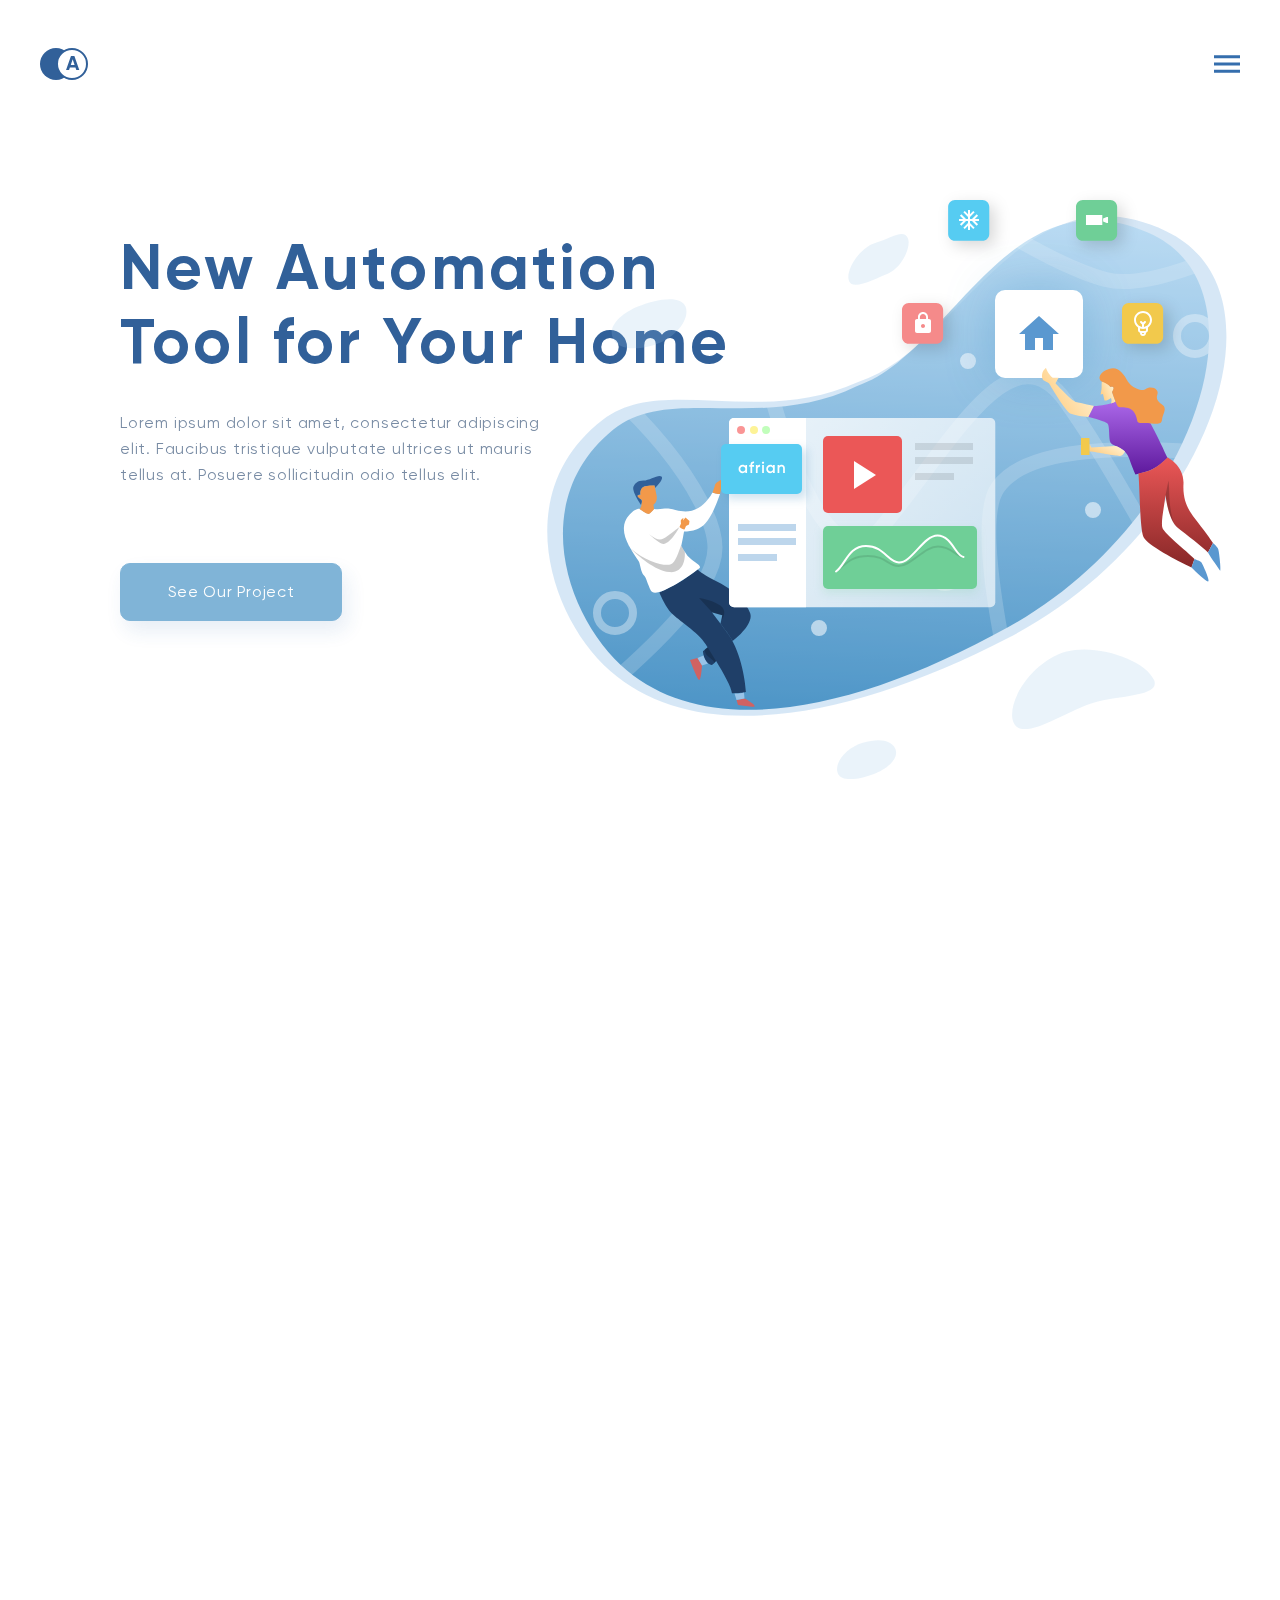
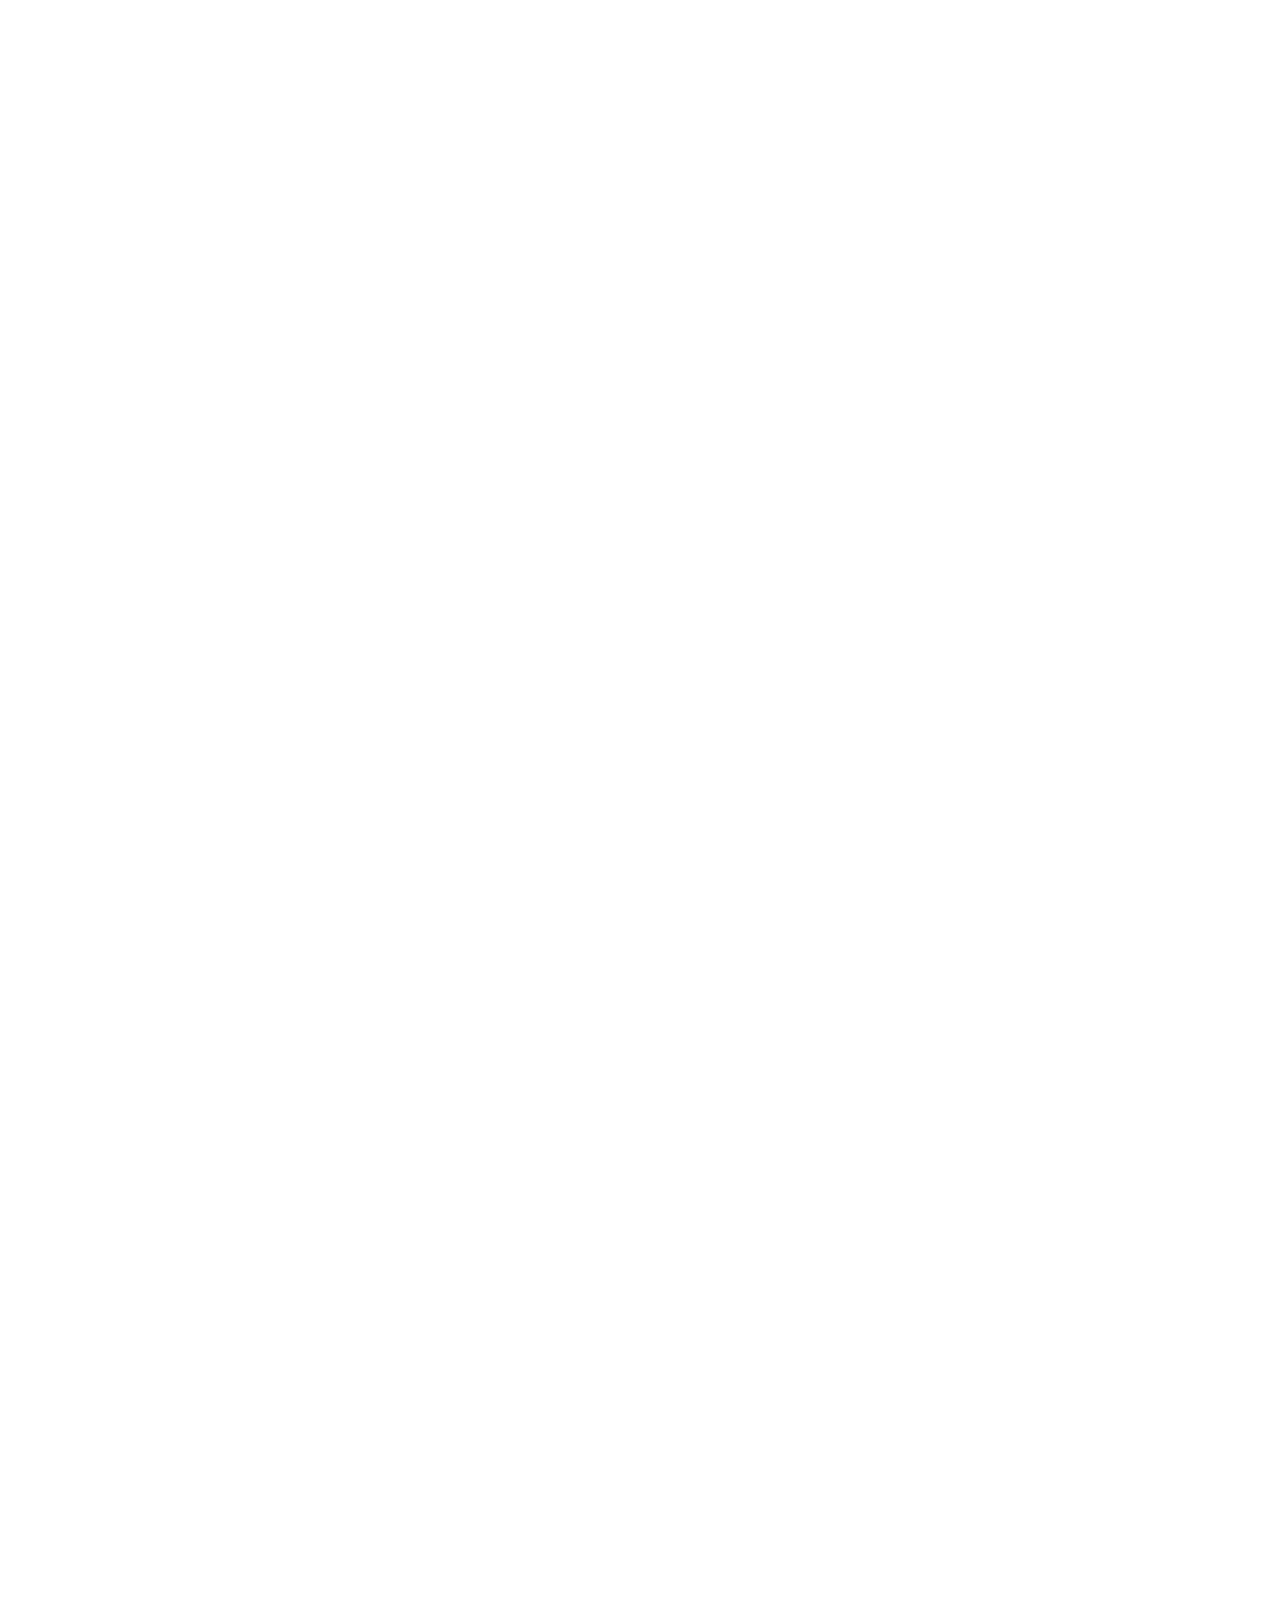
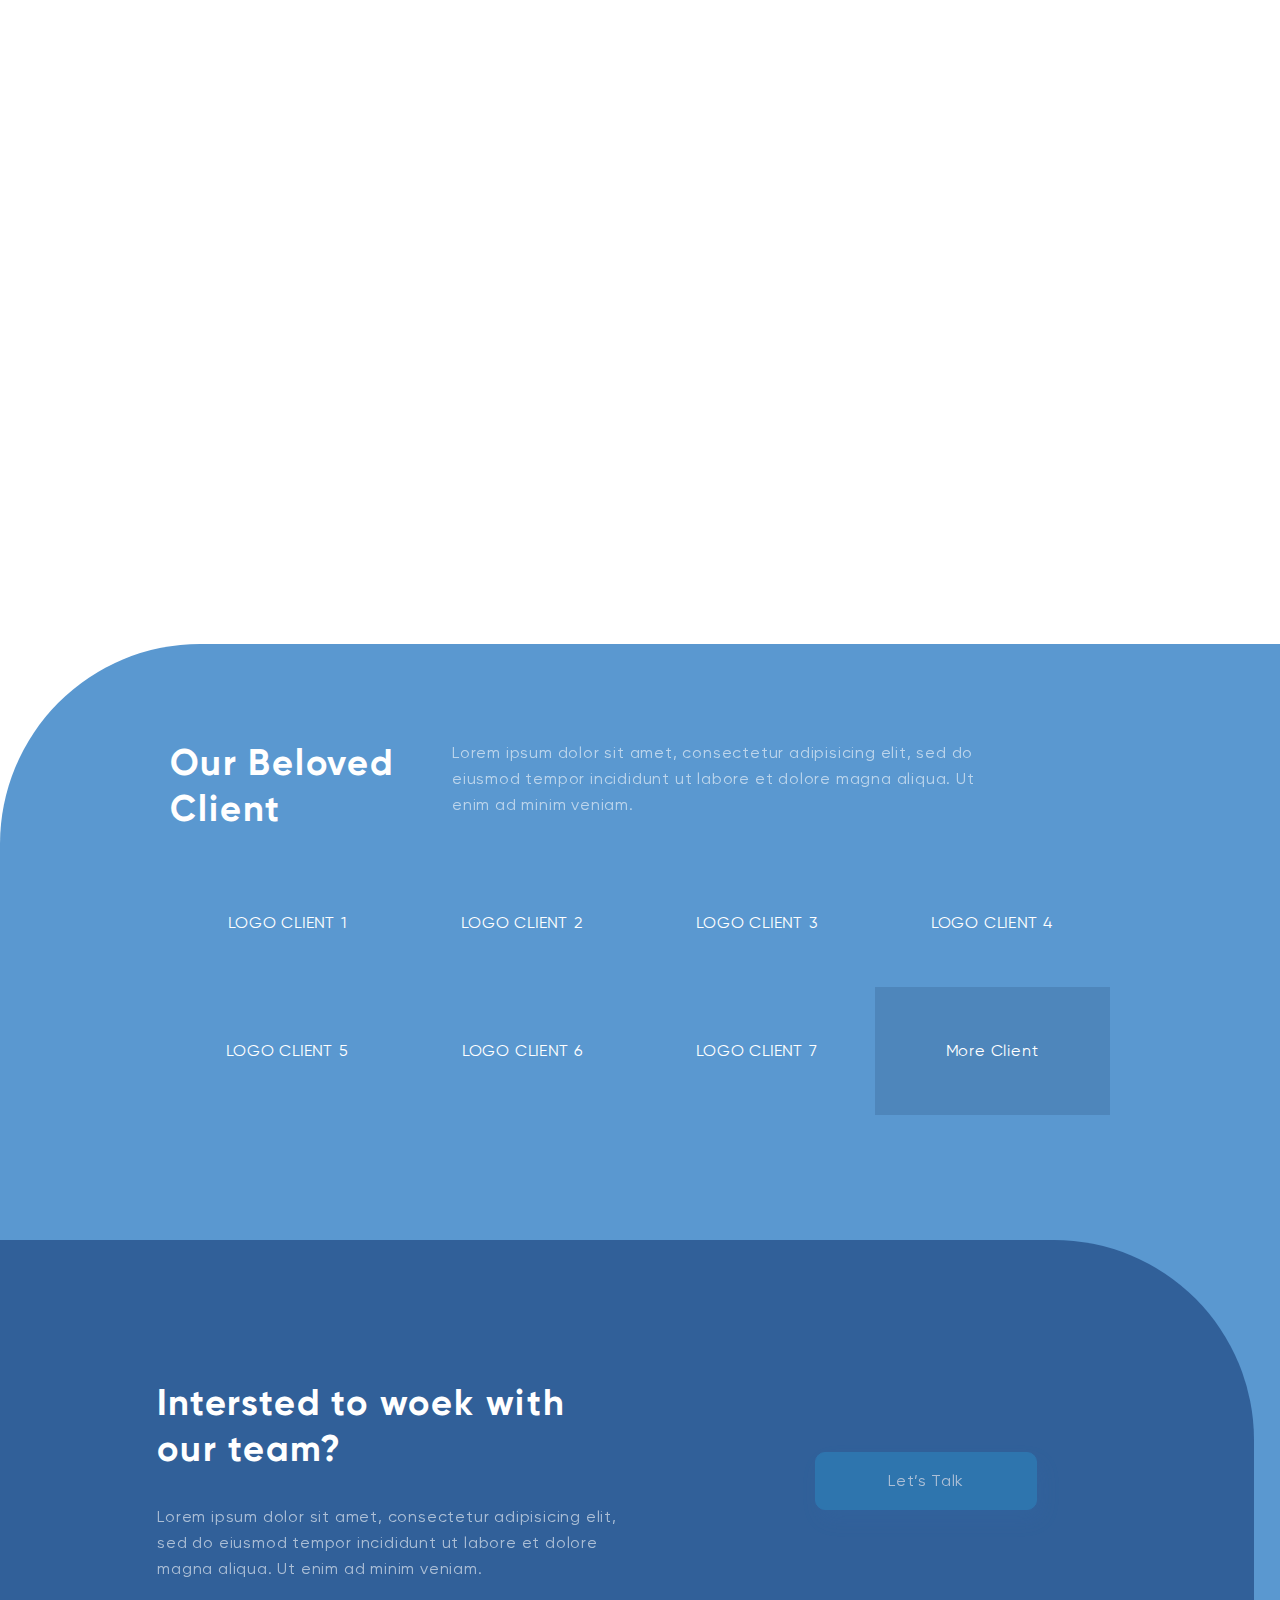
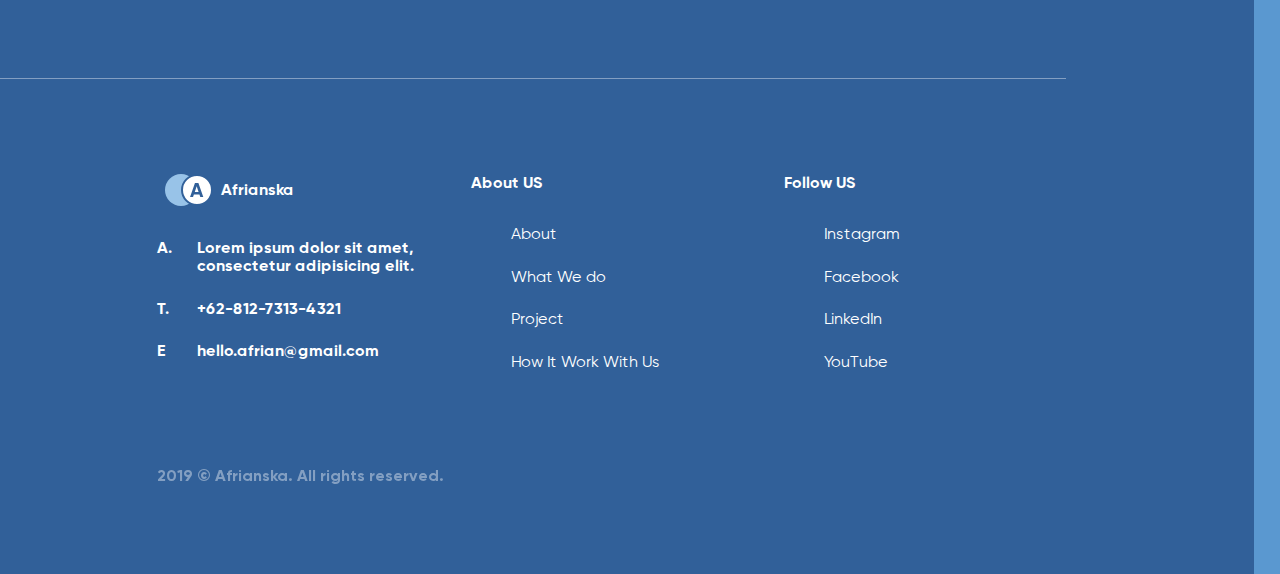
<file: index.html>
<!DOCTYPE html>
<html lang="en">

<head>
    <!--x--Meta--x-->
    <meta charset="UTF-8">
    <meta name="viewport" content="width=device-width, initial-scale=1.0">
    <meta http-equiv="X-UA-Compatible" content="ie=edge">
    <!--x--link css and normalize.css--x-->
    <link rel="preload" href="./src/css/fonts.css" as="style">
    <link rel="stylesheet" href="./src/css/normalize.css">
    <link rel="stylesheet" href="./src/css/index.css">
    <link href="https://unpkg.com/aos@2.3.1/dist/aos.css" rel="stylesheet">
    <title>Afrianska</title>
</head>

<body>
    <!--x--Section-hero--x-->
    <article class="section-hero">

        <nav class="section-hero__navigation">
            <div class="section-hero__logo"><img src="./src/img/section-hero/logo.svg" alt=""></div>
            <div class="section-hero__menu"><img class="menu" src="./src/img/section-hero/menu.svg" alt="">
            </div>
        </nav>
        <div class="section-hero__inner">
            <div class="section-hero__info">
                <div class="section-hero__title">New Automation <br> Tool for Your Home</div>
                <div class="section-hero__subtitle subtitle">Lorem ipsum dolor sit amet, consectetur adipiscing elit.
                    Faucibus
                    tristique vulputate ultrices ut mauris tellus at. Posuere sollicitudin odio tellus elit.</div>
                <div class="section-hero__btn section-hero__btn_hover btn">See Our Project</div>
            </div>
            <div class="section-hero__picture">
                <svg width="688" height="590" fill="none" xmlns="http://www.w3.org/2000/svg">
                    <path class="border" opacity=".4"
                        d="M624.607 41.41C479.832-27.482 415.969 160.91 316.138 191.906c-99.744 45.347-195.923-7.73-255.31 37.768-94.134 72.12-52.818 198.289 7.446 251.376 86.42 76.13 239.998 48.73 398.738-33.588C665.894 344.329 751.55 101.817 624.607 41.41z"
                        fill="#98C3E8" />
                    <path opacity=".2"
                        d="M143.5 116.5c5 12.5-10 32-31.5 38.5-18.5 5.593-36.5 5-41.5-8-4.423-11.5 9.5-24 25.5-30.5s42.5-12.5 47.5 0zM307 91c-3.891-9.94 9.816-33.134 26.802-38.201 14.617-4.36 28.309-14.635 32.198-4.299 3.44 9.144-7.091 29.825-19.74 34.915C333.612 88.505 310.891 100.94 307 91zM295.792 583.215c-3.891-9.939 8.024-25.349 25.01-30.416 14.617-4.361 28.812-3.814 32.701 6.522 3.441 9.144-7.595 19.004-20.243 24.094s-33.576 9.74-37.468-.2zM471.573 532.55c-8.095-19.03 17.706-61.315 53-71 30.369-8.334 79.409 8.71 87.499 28.5 7.157 17.505-39.719 14.61-65.998 24.343-26.279 9.733-66.407 37.186-74.501 18.157z"
                        fill="#98C3E8" />
                    <mask id="a" maskUnits="userSpaceOnUse" x="20" y="30" width="648" height="490">
                        <path
                            d="M606.962 42.944C466.39-19.13 410.042 163.48 315.141 196.024c-94.447 46.315-188.023-1.94-243.777 43.392-88.377 71.856-45.503 191.801 13.642 241.07 84.818 70.653 231.336 40.058 381.384-43.393C654.38 332.539 730.22 97.373 606.962 42.944z"
                            fill="#98C3E8" />
                    </mask>
                    <g mask="url(#a)">
                        <path fill="url(#paint0_linear)" d="M-85.083-50.598h805.162v681.485H-85.083z" />
                        <path
                            d="M16.509 166.467c73.827 37.23 156.489 141.437 156.489 191.195 0 61.207-129.777 155.016-189.302 208.231l507.959 32.812c-18.089-80.979-63.761-261.005-35.967-300.989 35.967-51.742 181.519-39.122 263.128-29.657l22.086-230.317c-39.754 16.617-128.725 64.363-177.313 51.743-44.974-11.682-131.249-62.05-167.847-94.02"
                            stroke="#fff" stroke-opacity=".2" stroke-width="15" />
                        <path
                            d="M206.441 109.677c20.193 105.167 75.09 297.96 133.142 227.792 72.566-87.709 129.987-201.29 184.254-126.2 43.413 60.071 107.27 178.574 133.773 230.316"
                            stroke="#fff" stroke-opacity=".2" stroke-width="15" />
                        <path fill-rule="evenodd" clip-rule="evenodd"
                            d="M434 171a8 8 0 11-16 0 8 8 0 0116 0zM103 344a8 8 0 100-16 8 8 0 000 16zm174 102a8 8 0 100-16 8 8 0 000 16zm274-118a8 8 0 100-16 8 8 0 000 16z"
                            fill="#fff" fill-opacity=".6" />
                        <circle cx="73" cy="423" r="18" stroke="#fff" stroke-opacity=".4" stroke-width="8" />
                        <circle cx="653" cy="146" r="18" stroke="#fff" stroke-opacity=".4" stroke-width="8" />
                        <circle cx="403" cy="379" r="18" stroke="#fff" stroke-opacity=".4" stroke-width="8" />
                    </g>
                    <g filter="url(#filter0_d)">
                        <rect class="homeSvg" x="453" y="100" width="88" height="88" rx="10" fill="#fff" />
                    </g>
                    <path class="homeSvg" d="M493 160v-12h8v12h10v-16h6l-20-18-20 18h6v16h10z" fill="#5A98D0" />
                    <g filter="url(#filter1_d)">
                        <path class="lock2"
                            d="M440.423 10h-27.431c-3.785 0-6.853 3.047-6.853 6.807v27.242c0 3.76 3.068 6.807 6.853 6.807h27.431c3.785 0 6.854-3.047 6.854-6.807V16.807c0-3.76-3.069-6.807-6.854-6.807z"
                            fill="#56CCF2" />
                    </g>
                    <path class="lock2"
                        d="M437 29h-4.17l3.24-3.24-1.41-1.42L430 29h-2v-2l4.66-4.66-1.42-1.41-3.24 3.24V20h-2v4.17l-3.24-3.24-1.42 1.41L426 27v2h-2l-4.66-4.66-1.41 1.42 3.24 3.24H417v2h4.17l-3.24 3.24 1.41 1.42L424 31h2v2l-4.66 4.66 1.42 1.41 3.24-3.24V40h2v-4.17l3.24 3.24 1.42-1.41L428 33v-2h2l4.66 4.66 1.41-1.42-3.24-3.24H437v-2z"
                        fill="#fff" />
                    <g filter="url(#filter2_d)">
                        <path
                            d="M614.284 113h-27.43c-3.785 0-6.854 3.048-6.854 6.807v27.242c0 3.76 3.069 6.807 6.854 6.807h27.43c3.786 0 6.854-3.047 6.854-6.807v-27.242c0-3.759-3.068-6.807-6.854-6.807z"
                            fill="#F2C94C" />
                    </g>
                    <path
                        d="M610 130c0-5-4-9-9-9s-9 4-9 9c0 3.1 1.6 5.9 4 7.5v2.5c0 1.3.8 2.4 2 2.8v.2c0 1.7 1.3 3 3 3s3-1.3 3-3v-.2c1.2-.4 2-1.5 2-2.8v-2.5c2.4-1.6 4-4.4 4-7.5zm-16 0c0-3.9 3.1-7 7-7s7 3.1 7 7c0 3.5-2.6 6.4-6 6.9v-2.5l1.7-1.7c.4-.4.4-1 0-1.4-.4-.4-1-.4-1.4 0l-1.3 1.3-1.3-1.3c-.4-.4-1-.4-1.4 0-.4.4-.4 1 0 1.4l1.7 1.7v2.5c-3.4-.5-6-3.4-6-6.9zm7 14c-.6 0-1-.4-1-1h2c0 .6-.4 1-1 1zm3-4c0 .6-.4 1-1 1h-4c-.6 0-1-.4-1-1v-1.5c.9.3 1.9.5 3 .5s2.1-.2 3-.5v1.5z"
                        fill="#fff" />
                    <g filter="url(#filter3_d)">
                        <path class="lock"
                            d="M394.284 113h-27.43c-3.785 0-6.854 3.048-6.854 6.807v27.242c0 3.76 3.069 6.807 6.854 6.807h27.43c3.786 0 6.854-3.047 6.854-6.807v-27.242c0-3.759-3.068-6.807-6.854-6.807z"
                            fill="#F58A8A" />
                    </g>
                    <path class="lock-ico"
                        d="M387 129h-1v-2c0-2.76-2.24-5-5-5s-5 2.24-5 5v2h-1c-1.1 0-2 .9-2 2v10c0 1.1.9 2 2 2h12c1.1 0 2-.9 2-2v-10c0-1.1-.9-2-2-2zm-6 9c-1.1 0-2-.9-2-2s.9-2 2-2 2 .9 2 2-.9 2-2 2zm3.1-9h-6.2v-2c0-1.71 1.39-3.1 3.1-3.1 1.71 0 3.1 1.39 3.1 3.1v2z"
                        fill="#fff" />
                    <g filter="url(#filter4_d)">
                        <path
                            d="M568.284 10h-27.43c-3.785 0-6.854 3.047-6.854 6.807v27.242c0 3.76 3.069 6.807 6.854 6.807h27.43c3.786 0 6.854-3.047 6.854-6.807V16.807c0-3.76-3.068-6.807-6.854-6.807z"
                            fill="#6FCF97" />
                    </g>
                    <path
                        d="M560.311 24.896h-16.332v10.207h16.332V24.896zM564.713 26.928l-3.605 1.515V31.6l3.605 1.515h1.307v-6.187h-1.307z"
                        fill="#fff" />
                    <path
                        d="M500.39 183c-1.116 4.364.397 6.88 1.588 7.5 2.362 1.23 4.999 2.77 4.999 2.77s16.429 28.144 21.191 30.159c5.556 2.349 18.254 3.571 18.254 3.571l5.556-11.111s-12.699-2.778-18.254-3.968c-3.744-.803-20.238-18.651-20.238-18.651l3.174-5.556h-5.952c-4.365-3.174-6.731-9.714-6.731-9.714s-2.824 2.02-3.587 5z"
                        fill="url(#paint1_linear)" />
                    <path
                        d="M565.478 233.5c-2-2-13.5-5.167-19-6.5l5.5-11c2.166 0 8.5-.5 16.5-2.5 10-2.5 13.5-11.5 25-2 9.2 7.6 25.166 40.833 32 56.5-10.747 10.243-17.884 13.569-32 16.5-.834-1.667-3.3-7.3-6.5-16.5-4-11.5-16.5-11.5-18.5-15.5s-.5-16.5-3-19z"
                        fill="url(#paint2_linear)" />
                    <path
                        d="M601.478 347c-3.6-8-3.667-46-5-63.5 12.193-2.397 18.633-5.484 29-16 0 0 17 8 16 26.5s6.52 27.841 11 34c4 5.5 13.5 17.167 18.5 25l-5 9.5c-5.5-5.833-21.6-17.7-30-24.5-8.4-6.8-11.167-23.833-12.5-33-.834 9.667-5 27.4-3 33 2 5.6 23.5 22.5 32 31l-3 8.5c-14.5-6.833-44.4-22.5-48-30.5z"
                        fill="url(#paint3_linear)" />
                    <path
                        d="M559.477 199.5c.4-1.6-.166-6.333.501-8 4.8.8 7.499 4.167 8.499 5.5 1-.167 2.435-.631 3 .5.5 1 0 3-1.5 4.5l3.5 9.5c-1.658 1.077-2.668 1.439-4.5 2 1-2.5.5-4.5 0-5.5-3.6 2.8-5 2.667-6.5 2.5l-1.5-6.5-2.499.5c.5-.833.599-3.4.999-5z"
                        fill="url(#paint4_linear)" />
                    <path
                        d="M568.477 197c-2-2.8-6.833-4.833-9-5.5-4-3-2-9.5 7.5-12.5s13.5 5 15.5 7 3 8.5 12 12.5 8.5-1 14-1 8 3.5 7 6.5-1.5 6.5 4.5 10.5.5 9.5 0 15.5-8.5 3-17 3-7 0-8.5-5.5-4-7.5-7-9-10-.5-11.5-2c-1.2-1.2-4.5-10.167-6-14.5.667-1 1.9-3.3 1.5-4.5-.4-1.2-2.167-.833-3-.5z"
                        fill="#F2994A" />
                    <path
                        d="M549.478 257.5l24-1.5c2.8.4 7.5 3.833 9.5 5.5-.667 1.5-2.6 4.5-5 4.5s-20-3-28.5-4.5h-2V254l2 3.5z"
                        fill="url(#paint5_linear)" />
                    <path d="M547.478 265v-17h-8.5v17h8.5z" fill="#F2C94C" />
                    <path
                        d="M665.978 391.5c-2.4-.4-12.167-9.667-16.5-14l3-8.5c2 .833 6.2 2.3 7 3.5 1 1.5 9.5 19.5 6.5 19zM677.978 380.5c-1.2-2-8.5-11.667-12-18l5-9.5c2.333 2 2.5 2 5 5.5 1.162 1.627 3.5 24.5 2 22z"
                        fill="#5A98D0" />
                    <path opacity=".2" d="M626.478 290.5l-3 15c.5 5.5 3.5 19 8.5 28.5-6-19-4-33.167-5.5-43.5z"
                        fill="#000" />
                    <path
                        d="M196 515l-1.5-5 8-1.5c3.833 2 11.2 6.4 10 8-.4.8-11.167-.667-16.5-1.5zM155.5 468l4.5 7.5c-.333 5.167-1.4 15.3-3 14.5-1.6-.8-6.667-13.667-9-20l7.5-2z"
                        fill="#D06262" />
                    <path
                        d="M129.328 422.993c-5.329-5.535-10.172-15.969-11.927-20.493 5.128-2.481 16.523-8.148 21.083-10.978 4.56-2.829 13.209-9.248 16.963-12.104 2.19 1.974 8.563 6.844 16.534 10.53 20.471 9.665 32.164 22.147 36.204 33.324 3.233 8.941-10.01 22.177-17.534 27.722-4.359-7.408-6.982-10.404-12.15-17.46l1.756-8.196-10.324-3.067c1.526 2.036 6.528 8.739 14.325 19.269 14.07 17.585 18.942 47.632 19.62 60.457-2.625.576-9.088 1.639-13.941 1.282-.573-6.229-8.378-20.068-15.831-32.32-1.516 1.814-3.617 3.983-4.841 4.095-6.195-1.84-8.114-9.965-8.299-13.798l4.682-3.921a853.164 853.164 0 01-1.792-2.872c-7.663-12.35-27.866-24.551-34.528-31.47z"
                        fill="#1F3F68" />
                    <path
                        d="M157.347 378.239c-14.534 11.212-44.619 31.318-48.685 22.052-5.082-11.583-4.086-11.675-6.896-14.931-2.81-3.257-3.497-10.725-4.768-13.621-.639-1.455-5.787-7.822-9.903-15.659 0 0-.123-.227-.332-.641-2.922-5.702-5.23-12.119-4.85-17.962.29-8.563 6.803-14.086 6.803-14.086 3.882-4.138 7.523-4.833 8.784-4.722l.023.016c3.035 2.064 7.522 5.115 9.111 4.969 1.594-.146 3.866-3.154 5.366-4.654 7.606.807 9.929-1.141 15.874-.331 7.331 1 27.126 11.331 42.626-16.169 1.54.361 5.011 1.729 7.5 1.5-8.5 25-16 32.781-23 35.231-5.372 1.881-9.605 2.405-12.948 2.371-.614 3.261-1.429 8.622-2.789 14.089 2.795 5.116 5.749 9.814 8.069 11.921 6.026 5.471 12.831 8.49 10.015 10.627z"
                        fill="#fff" />
                    <path
                        d="M157.062 407.89l13.415 14.833 9.781 2.615-.584 4.573c2.245-2.884 5.123-9.81-1.328-14.439-6.451-4.628-16.877-6.983-21.284-7.582zM165.625 457.313l8.298 13.798-1.356 1.631c-1.225-2.398-4.441-4.613-7.159-6.873-2.175-1.808-2.631-4.947-2.587-6.29l2.804-2.266zM127.067 382.028c-14.197-1.506-31.463-16.353-38.321-23.589 15.858 14.107 34.286 17.935 40.124 15.892 4.67-1.635 8.25-13.804 10.131-18.831l3.798 6.503c.672 7.303-1.534 21.531-15.732 20.025zM121.967 353.877c-3.147.575-11.293-6.326-14.948-9.671C120.474 354.014 120.5 349 137.5 337c-.738 1.072-8 15.5-15.533 16.877z"
                        fill="#000" fill-opacity=".2" />
                    <path
                        d="M142.5 339.5c-1.713-.344-3.204-.924-5-2.5l1.5-3.5c-.167-.833-.4-2.7 0-3.5.4-.8 2-1.667 2.5-2l-.5 2.5 2.5-3 4 3.5-.5 3.5-3 1.5-1.5 3.5zM179 299l-1 5c-1.6.4-5.833-.833-7.5-1.5.5-1.5 2.1-5.5 2.5-7.5.4-2 4.167-4.167 6-5h2l-2 3.5v5.5z"
                        fill="#F2994A" />
                    <path
                        d="M95 308.5c.8 1.6 3 5 4 6.5.666-1.333 1.6-4.3 0-5.5-1.6-1.2-3-3.167-3.5-4 .5-.333 1.8-1 3-1-.8-6 3.333-8.167 5.5-8.5l8.5-.5.5 2.5c3.166-3 8.9-9.5 6.5-11.5-3-2.5-12 4-18 4s-8.5 3-10 6 2.5 10 3.5 12z"
                        fill="#316099" />
                    <path
                        d="M106.5 324c-1.6 0-6.167-3.167-9-5 1.333-.667 2-3.2 2-4 0-1 1-5 0-5.5s-4-2.5-4-3.5c0-.8 2-1 3-1-.333-1.667-.4-5.5 2-7.5s9-2.167 12-2c.167.667.8 3.5 2 9.5s-1.5 8.833-3 9.5l.5 4.5c-1.167 1.5-3.9 5-5.5 5z"
                        fill="#F2994A" />
                    <path
                        d="M202.5 508.5l-.5-6c-3.531.946-5.629 1.113-9.5 1l2 6.5 8-1.5zM160 475.5l6-2c-2.678-3.077-3.579-4.832-4.5-8l-6 2.5 4.5 7.5z"
                        fill="#98C3E8" />
                    <rect opacity=".8" x="187" y="228" width="266.284" height="189.301" rx="5"
                        fill="url(#paint6_linear)" />
                    <path d="M187 233a5 5 0 015-5h71.983v189.301H192a5 5 0 01-5-5V233z" fill="#fff" />
                    <circle cx="199" cy="240" r="4" fill="#FA9595" />
                    <circle cx="212" cy="240" r="4" fill="#FDF397" />
                    <circle cx="224" cy="240" r="4" fill="#C1FEBB" />
                    <path opacity=".4" fill-rule="evenodd" clip-rule="evenodd"
                        d="M196 334h58v7h-58v-7zm0 14h58v7h-58v-7zm39 16h-39v7h39v-7z" fill="#5A98D0" />
                    <path opacity=".1" fill-rule="evenodd" clip-rule="evenodd"
                        d="M373 253h58v7h-58v-7zm0 14h58v7h-58v-7zm39 16h-39v7h39v-7z" fill="#000" />
                    <g filter="url(#filter5_d)">
                        <rect x="179" y="254" width="81" height="50" rx="5" fill="#56CCF2" />
                    </g>
                    <path
                        d="M203.344 276.136c-.656-.896-1.584-1.344-2.8-1.344-1.104 0-2.032.4-2.816 1.216-.784.816-1.168 1.808-1.168 2.992 0 1.168.384 2.176 1.168 2.992.784.816 1.712 1.216 2.816 1.216 1.216 0 2.144-.448 2.8-1.36V283h1.728v-8h-1.728v1.136zm-4.336 4.704c-.48-.496-.72-1.104-.72-1.84s.24-1.344.72-1.824c.48-.496 1.088-.736 1.808-.736s1.328.24 1.808.736c.48.48.72 1.088.72 1.824s-.24 1.344-.72 1.84c-.48.48-1.088.72-1.808.72s-1.328-.24-1.808-.72zm13.07-9.248c-2.368-.144-3.616 1.056-3.616 3.248v.16h-1.216v1.664h1.216V283h1.728v-6.336h1.888V275h-1.888v-.16c0-1.168.624-1.696 1.888-1.584v-1.664zm3.539 3.408h-1.728v8h1.728v-4.032c0-.816.24-1.408.736-1.76.496-.368 1.072-.528 1.728-.48v-1.872c-1.2 0-2.032.496-2.464 1.488V275zm6.173-1.52c.448-.448.448-1.12.016-1.552a1.083 1.083 0 00-1.568 0c-.432.432-.432 1.104 0 1.552.448.432 1.12.432 1.552 0zm.096 9.52v-8h-1.728v8h1.728zm9.142-6.864c-.656-.896-1.584-1.344-2.8-1.344-1.104 0-2.032.4-2.816 1.216-.784.816-1.168 1.808-1.168 2.992 0 1.168.384 2.176 1.168 2.992.784.816 1.712 1.216 2.816 1.216 1.216 0 2.144-.448 2.8-1.36V283h1.728v-8h-1.728v1.136zm-4.336 4.704c-.48-.496-.72-1.104-.72-1.84s.24-1.344.72-1.824c.48-.496 1.088-.736 1.808-.736s1.328.24 1.808.736c.48.48.72 1.088.72 1.824s-.24 1.344-.72 1.84c-.48.48-1.088.72-1.808.72s-1.328-.24-1.808-.72zm13.087-6.048c-1.136 0-1.952.416-2.48 1.232V275h-1.728v8h1.728v-4.288c0-1.552.816-2.304 2.032-2.304 1.104 0 1.792.656 1.792 1.856V283h1.728v-4.912c0-2.048-1.232-3.296-3.072-3.296z"
                        fill="#fff" />
                    <rect x="281" y="246" width="79" height="77" rx="5" fill="#EB5757" />
                    <g clip-path="url(#clip0)">
                        <path d="M312 271v28l22-14-22-14z" fill="#fff" />
                    </g>
                    <g filter="url(#filter6_d)">
                        <rect x="281" y="336" width="154" height="63" rx="5" fill="#6FCF97" />
                    </g>
                    <path
                        d="M294.5 381c9.5-6.5 13.5-15 31.5-15s19.58 10 30.5 10c13 0 25.5-19.5 39.5-19.5s17.5 10 25 10.5"
                        stroke="#000" stroke-opacity=".1" stroke-width="2" stroke-linecap="round"
                        stroke-linejoin="round" />
                    <path d="M294 381.5c9.5-6.5 12-25.5 30-25.5s22.08 16.5 33 16.5c13 0 24.5-27 38.5-27s18.5 21 26 21.5"
                        stroke="#fff" stroke-width="2" stroke-linecap="round" stroke-linejoin="round" />
                    <defs>
                        <linearGradient id="paint0_linear" x1="375.616" y1="-96.319" x2="337.792" y2="574.507"
                            gradientUnits="userSpaceOnUse">
                            <stop stop-color="#D1ECFF" />
                            <stop offset="1" stop-color="#1070B1" />
                        </linearGradient>
                        <linearGradient id="paint1_linear" x1="559.735" y1="190.576" x2="507.964" y2="224.395"
                            gradientUnits="userSpaceOnUse">
                            <stop stop-color="#FFF8E1" />
                            <stop offset="1" stop-color="#FFCC80" />
                        </linearGradient>
                        <linearGradient id="paint2_linear" x1="585.978" y1="207.241" x2="585.978" y2="284.5"
                            gradientUnits="userSpaceOnUse">
                            <stop stop-color="#AF6CED" />
                            <stop offset="1" stop-color="#5E199D" />
                        </linearGradient>
                        <linearGradient id="paint3_linear" x1="633.728" y1="267.5" x2="633.728" y2="377.5"
                            gradientUnits="userSpaceOnUse">
                            <stop stop-color="#EB5757" />
                            <stop offset="1" stop-color="#872727" />
                        </linearGradient>
                        <linearGradient id="paint4_linear" x1="575.716" y1="197.146" x2="557.595" y2="204.755"
                            gradientUnits="userSpaceOnUse">
                            <stop stop-color="#FFF8E1" />
                            <stop offset="1" stop-color="#FFCC80" />
                        </linearGradient>
                        <linearGradient id="paint5_linear" x1="588.276" y1="257.08" x2="576.596" y2="278.359"
                            gradientUnits="userSpaceOnUse">
                            <stop stop-color="#FFF8E1" />
                            <stop offset="1" stop-color="#FFCC80" />
                        </linearGradient>
                        <linearGradient id="paint6_linear" x1="193.393" y1="297.155" x2="498.893" y2="330.655"
                            gradientUnits="userSpaceOnUse">
                            <stop offset=".127" stop-color="#fff" />
                            <stop offset=".972" stop-color="#fff" stop-opacity=".8" />
                        </linearGradient>
                        <filter id="filter0_d" x="403" y="50" width="188" height="188" filterUnits="userSpaceOnUse"
                            color-interpolation-filters="sRGB">
                            <feFlood flood-opacity="0" result="BackgroundImageFix" />
                            <feColorMatrix in="SourceAlpha" values="0 0 0 0 0 0 0 0 0 0 0 0 0 0 0 0 0 0 127 0" />
                            <feOffset />
                            <feGaussianBlur stdDeviation="25" />
                            <feColorMatrix values="0 0 0 0 0.0627451 0 0 0 0 0.439216 0 0 0 0 0.694118 0 0 0 0.25 0" />
                            <feBlend in2="BackgroundImageFix" result="effect1_dropShadow" />
                            <feBlend in="SourceGraphic" in2="effect1_dropShadow" result="shape" />
                        </filter>
                        <filter id="filter1_d" x="396.139" y="0" width="71.138" height="70.856"
                            filterUnits="userSpaceOnUse" color-interpolation-filters="sRGB">
                            <feFlood flood-opacity="0" result="BackgroundImageFix" />
                            <feColorMatrix in="SourceAlpha" values="0 0 0 0 0 0 0 0 0 0 0 0 0 0 0 0 0 0 127 0" />
                            <feOffset dx="5" dy="5" />
                            <feGaussianBlur stdDeviation="7.5" />
                            <feColorMatrix values="0 0 0 0 0 0 0 0 0 0 0 0 0 0 0 0 0 0 0.15 0" />
                            <feBlend in2="BackgroundImageFix" result="effect1_dropShadow" />
                            <feBlend in="SourceGraphic" in2="effect1_dropShadow" result="shape" />
                        </filter>
                        <filter id="filter2_d" x="570" y="103" width="71.138" height="70.856"
                            filterUnits="userSpaceOnUse" color-interpolation-filters="sRGB">
                            <feFlood flood-opacity="0" result="BackgroundImageFix" />
                            <feColorMatrix in="SourceAlpha" values="0 0 0 0 0 0 0 0 0 0 0 0 0 0 0 0 0 0 127 0" />
                            <feOffset dx="5" dy="5" />
                            <feGaussianBlur stdDeviation="7.5" />
                            <feColorMatrix values="0 0 0 0 0 0 0 0 0 0 0 0 0 0 0 0 0 0 0.15 0" />
                            <feBlend in2="BackgroundImageFix" result="effect1_dropShadow" />
                            <feBlend in="SourceGraphic" in2="effect1_dropShadow" result="shape" />
                        </filter>
                        <filter id="filter3_d" x="350" y="103" width="71.138" height="70.856"
                            filterUnits="userSpaceOnUse" color-interpolation-filters="sRGB">
                            <feFlood flood-opacity="0" result="BackgroundImageFix" />
                            <feColorMatrix in="SourceAlpha" values="0 0 0 0 0 0 0 0 0 0 0 0 0 0 0 0 0 0 127 0" />
                            <feOffset dx="5" dy="5" />
                            <feGaussianBlur stdDeviation="7.5" />
                            <feColorMatrix values="0 0 0 0 0 0 0 0 0 0 0 0 0 0 0 0 0 0 0.15 0" />
                            <feBlend in2="BackgroundImageFix" result="effect1_dropShadow" />
                            <feBlend in="SourceGraphic" in2="effect1_dropShadow" result="shape" />
                        </filter>
                        <filter id="filter4_d" x="524" y="0" width="71.138" height="70.856" filterUnits="userSpaceOnUse"
                            color-interpolation-filters="sRGB">
                            <feFlood flood-opacity="0" result="BackgroundImageFix" />
                            <feColorMatrix in="SourceAlpha" values="0 0 0 0 0 0 0 0 0 0 0 0 0 0 0 0 0 0 127 0" />
                            <feOffset dx="5" dy="5" />
                            <feGaussianBlur stdDeviation="7.5" />
                            <feColorMatrix values="0 0 0 0 0 0 0 0 0 0 0 0 0 0 0 0 0 0 0.15 0" />
                            <feBlend in2="BackgroundImageFix" result="effect1_dropShadow" />
                            <feBlend in="SourceGraphic" in2="effect1_dropShadow" result="shape" />
                        </filter>
                        <filter id="filter5_d" x="174" y="249" width="101" height="70" filterUnits="userSpaceOnUse"
                            color-interpolation-filters="sRGB">
                            <feFlood flood-opacity="0" result="BackgroundImageFix" />
                            <feColorMatrix in="SourceAlpha" values="0 0 0 0 0 0 0 0 0 0 0 0 0 0 0 0 0 0 127 0" />
                            <feOffset dx="5" dy="5" />
                            <feGaussianBlur stdDeviation="5" />
                            <feColorMatrix values="0 0 0 0 0.0627451 0 0 0 0 0.439216 0 0 0 0 0.694118 0 0 0 0.2 0" />
                            <feBlend in2="BackgroundImageFix" result="effect1_dropShadow" />
                            <feBlend in="SourceGraphic" in2="effect1_dropShadow" result="shape" />
                        </filter>
                        <filter id="filter6_d" x="271" y="330" width="174" height="83" filterUnits="userSpaceOnUse"
                            color-interpolation-filters="sRGB">
                            <feFlood flood-opacity="0" result="BackgroundImageFix" />
                            <feColorMatrix in="SourceAlpha" values="0 0 0 0 0 0 0 0 0 0 0 0 0 0 0 0 0 0 127 0" />
                            <feOffset dy="4" />
                            <feGaussianBlur stdDeviation="5" />
                            <feColorMatrix values="0 0 0 0 0.435294 0 0 0 0 0.811765 0 0 0 0 0.592157 0 0 0 0.2 0" />
                            <feBlend in2="BackgroundImageFix" result="effect1_dropShadow" />
                            <feBlend in="SourceGraphic" in2="effect1_dropShadow" result="shape" />
                        </filter>
                        <clipPath id="clip0">
                            <path fill="#fff" d="M296 261h48v48h-48z" />
                        </clipPath>
                    </defs>
                </svg>
            </div>
        </div>
    </article>
    <!--x--Section-hero--x-->

    <!--x--Section-WhatWeDo--x-->
    <article class="section-whatWeDo" data-aos="zoom-in">
        <div class="section-whatWeDo__inner">
            <div class="section-whatWeDo__title title">What we do to help our client grow in digital era</div>
            <!--x--Block 1 --x-->
            <section class="section-whatWeDo__block-inner" data-aos="fade-up">
                <div class="section-whatWeDo__block block">
                    <div class="block__inner">
                        <div class="block__img"><img src="./src/img/section-whatWeDo/1.svg" alt=""></div>
                        <div class="block__title">Bring Technology To Your
                            Comfrotable Home</div>
                        <div class="block__subtitle">Lorem ipsum dolor sit amet, consectetur adipiscing elit, sed do
                            eiusmod
                            tempor incididunt ut labore et dolore magna aliqua. </div>
                        <div class="block__btn-learmore block__btn-learmore_hover btn-learnmore">Learn more <img
                                src="./src/img/section-whatWeDo/arrow.svg" alt=""> </div>
                    </div>
                </div>
            </section>
            <!--x--Block 2--x-->
            <section class="section-whatWeDo__block-inner" data-aos="fade-up">
                <div class="section-whatWeDo__block block">
                    <div class="block__inner">
                        <div class="block__img"><img src="./src/img/section-whatWeDo/2.svg" alt=""></div>
                        <div class="block__title">Make Your business To Be
                            Better Famous In Internet</div>
                        <div class="block__subtitle">Lorem ipsum dolor sit amet, consectetur adipiscing elit, sed do
                            eiusmod
                            tempor incididunt ut labore et dolore magna aliqua. </div>
                        <div class="block__btn-learmore block__btn-learmore_hover btn-learnmore">Learn more <img
                                src="./src/img/section-whatWeDo/arrow.svg" alt=""> </div>
                    </div>
                </div>
            </section>
            <!--x--Block 3--x-->
            <section class="section-whatWeDo__block-inner" data-aos="fade-up">
                <div class="section-whatWeDo__block block">
                    <div class="block__inner">
                        <div class="block__img"><img src="./src/img/section-whatWeDo/3.svg" alt=""></div>
                        <div class="block__title">Build Your Digital Product
                            That Suitable For Your Need</div>
                        <div class="block__subtitle">Lorem ipsum dolor sit amet, consectetur adipiscing elit, sed do
                            eiusmod
                            tempor incididunt ut labore et dolore magna aliqua. </div>
                        <div class="block__btn-learmore block__btn-learmore_hover btn-learnmore">Learn more <img
                                src="./src/img/section-whatWeDo/arrow.svg" alt=""> </div>
                    </div>
                </div>
            </section>

        </div>
    </article>
    <!--x-- Section-WhatWeDo--x-->

    <!--x-- Our projects --x-->
    <article class="section-ourProjects" data-aos="zoom-in">
        <div class="section-ourProjects__inner">
            <div class="section-ourProjects__header header">
                <div class="section-ourProjects__title title">Our Finished
                    Project</div>
                <div class="section-ourProjects__subtitle subtitle">Lorem ipsum dolor sit amet, consectetur adipisicing
                    elit, sed do
                    eiusmod tempor incididunt ut labore et dolore magna aliqua. Ut enim ad minim veniam.</div>
            </div>

            <section data-aos="fade-right" data-aos-easing="ease-in-sine"
                class="section-ourProjects__main main section-ourProjects__main_hovered">
                <div class="main__picture"><img src="./src/img/section-ourProjects/bg.png" alt=""></div>
                <div class="main__title">Smart Home Installation</div>
                <div class="main__subtitle">In Muarakana Housing Estate</div>
            </section>
            <div data-aos="zoom-in" class="section-ourProjects__secondary-wrapper">
                <section class="section-ourProjects__secondary secondary section-ourProjects__secondary_hovered">
                    <div class="secondary__picture"><img src="./src/img/section-ourProjects/dribble.png" alt=""></div>
                    <div class="secondary__title title">Sparklite App</div>
                    <div class="secondary__subtitle subtitle">Marketplace</div>
                </section>
                <section data-aos="zoom-in"
                    class="section-ourProjects__secondary secondary section-ourProjects__secondary_hovered">
                    <div class="secondary__picture"><img src="./src/img/./section-ourProjects/upload.png" alt=""></div>
                    <div class="secondary__title title">Car-Rapetition App</div>
                    <div class="secondary__subtitle subtitle">Board</div>
                </section>
            </div>
        </div>
    </article>
    <!--x-- Our projects --x-->

    <!--x-- Our client --x-->
    <article class="section-ourClient">
        <div class="section-ourClient__inner">
            <div class="section-ourClient__upper upper">
                <div class="upper__header header">
                    <div class="upper__title title">Our Beloved
                        Client</div>
                    <div class="upper__subtitle subtitle">Lorem ipsum dolor sit amet, consectetur adipisicing elit, sed
                        do eiusmod tempor incididunt ut labore et dolore magna aliqua. Ut enim ad minim veniam.</div>
                </div>
                <div class="section-ourClient__clients">
                    <div class="section-ourClient__client section-ourClient__client_hovered">LOGO CLIENT 1</div>
                    <div class="section-ourClient__client section-ourClient__client_hovered">LOGO CLIENT 2</div>
                    <div class="section-ourClient__client section-ourClient__client_hovered">LOGO CLIENT 3</div>
                    <div class="section-ourClient__client section-ourClient__client_hovered">LOGO CLIENT 4</div>
                    <div class="section-ourClient__client section-ourClient__client_hovered">LOGO CLIENT 5</div>
                    <div class="section-ourClient__client section-ourClient__client_hovered">LOGO CLIENT 6</div>
                    <div class="section-ourClient__client section-ourClient__client_hovered">LOGO CLIENT 7</div>
                    <div class="section-ourClient__client section-ourClient__client_hovered">More Client</div>
                </div>
            </div>
        </div>
        <section class="section-ourTeam">
            <div class="section-ourTeam__inner">
                <div class="section-ourTeam__info">
                    <div class="section-ourTeam__title title">Intersted to woek
                        with our team?</div>
                    <div class="section-ourTeam__subtitle subtitle">Lorem ipsum dolor sit amet, consectetur
                        adipisicing elit,
                        sed
                        do eiusmod tempor incididunt ut labore et dolore magna aliqua. Ut enim ad minim veniam.
                    </div>
                    <div class="section-ourTeam__btn btn section-ourTeam__btn_hovered">Let’s Talk</div>
                </div>
            </div>
            <footer class="section-ourTeam__footer">
                <div class="section-ourTeam__inner">
                    <div class="section-ourTeam__footerInfo">
                        <div class="section-ourTeam__columnInfo">
                            <div class="section-ourTeam__title">
                                <img src="./src/img/section-ourTeam/Group.svg" alt=""> Afrianska
                            </div>
                            <nav>
                                <ul>
                                    <li>Lorem ipsum dolor sit amet, consectetur adipisicing elit.</li>
                                    <li>+62-812-7313-4321</li>
                                    <li>hello.afrian@gmail.com</li>
                                </ul>
                            </nav>
                        </div>
                        <div class="section-ourTeam__columnAboutUs">
                            <div class="section-ourTeam__title">About US</div>
                            <nav>
                                <ul>
                                    <li><a href="#">About</a></li>
                                    <li><a href="#">What We do</a></li>
                                    <li><a href="#">Project</a></li>
                                    <li><a href="#">How It Work With Us</a></li>
                                </ul>
                            </nav>
                        </div>
                        <div class="section-ourTeam__columnSocials">
                            <div class="section-ourTeam__title">Follow US</div>
                            <nav>
                                <ul>
                                    <li><a href="#">Instagram</a></li>
                                    <li><a href="#">Facebook</a></li>
                                    <li><a href="#">LinkedIn</a></li>
                                    <li><a href="#">YouTube</a></li>
                                </ul>
                            </nav>
                        </div>
                    </div>
                    <div class="section-ourTeam__allRr">2019 © Afrianska. All rights reserved.</div>
                </div>
            </footer>
        </section>
    </article>
    <!--x-- Our client --x-->

    <section class="modal">
        <div class="modal__close"> <img src="./src/img/section-whatWeDo/arrow.svg" alt=""> </div>
        <div class="modal__inner">
            <div class="modal__info">
                <p>This site is a free mock-up for training :)</p>
            </div>
            <div class="modal__btn btn"><a
                    href="https://www.figma.com/file/vRMJVq9Byaw7lHp9O5Dzlz/afrianska-landingpage?node-id=0%3A1">Go
                    toFigma</a>
            </div>
        </div>
    </section>
    <section class="preloader">
        <div class="items">
            <div></div>
            <div></div>
            <div></div>
            <div></div>
            <div></div>
            <div></div>
            <div></div>
            <div></div>
            <div></div>
            <div></div>
            <div></div>
            <div></div>
        </div>
    </section>

    <!--x-- Scripts  --x-->
    <script src="https://unpkg.com/aos@2.3.1/dist/aos.js"></script>
    <script src="./src/JavaScript/Index.js"></script>
</body>

</html>
</file>
<file: src/css/fonts.css>
@font-face {
  font-family: "Gilroy-Bold";
  src: url("../fonts/Gilroy/Gilroy-Bold.ttf");
  font-display: swap;
}
@font-face {
  font-family: "Gilroy-Regular";
  src: url("../fonts/Gilroy/Gilroy-Regular.ttf");
  font-display: swap;
}
</file>
<file: src/css/index.css>
@charset "UTF-8";@font-face{font-family:Gilroy-Bold;src:url(../fonts/Gilroy/Gilroy-Bold.ttf);font-display:swap}@font-face{font-family:Gilroy-Regular;src:url(../fonts/Gilroy/Gilroy-Regular.ttf);font-display:swap}.preloader{position:fixed;left:0;top:0;bottom:0;right:0;width:100%;height:100%;background-color:#fff}.items{width:100px;height:100px;position:absolute;left:50%;top:50%;-webkit-transform:translateX(-50%) translateY(-50%);-moz-transform:translateX(-50%) translateY(-50%);-ms-transform:translateX(-50%) translateY(-50%);-o-transform:translateX(-50%) translateY(-50%);transform:translateX(-50%) translateY(-50%);-webkit-animation:rotatePreloader 2s infinite ease-in;-moz-animation:rotatePreloader 2s infinite ease-in;-o-animation:rotatePreloader 2s infinite ease-in;animation:rotatePreloader 2s infinite ease-in}@-webkit-keyframes rotatePreloader{0%{-webkit-transform:translateX(-50%) translateY(-50%) rotateZ(0);transform:translateX(-50%) translateY(-50%) rotateZ(0)}100%{-webkit-transform:translateX(-50%) translateY(-50%) rotateZ(-360deg);transform:translateX(-50%) translateY(-50%) rotateZ(-360deg)}}@-moz-keyframes rotatePreloader{0%{-moz-transform:translateX(-50%) translateY(-50%) rotateZ(0);transform:translateX(-50%) translateY(-50%) rotateZ(0)}100%{-moz-transform:translateX(-50%) translateY(-50%) rotateZ(-360deg);transform:translateX(-50%) translateY(-50%) rotateZ(-360deg)}}@-o-keyframes rotatePreloader{0%{-o-transform:translateX(-50%) translateY(-50%) rotateZ(0);transform:translateX(-50%) translateY(-50%) rotateZ(0)}100%{-o-transform:translateX(-50%) translateY(-50%) rotateZ(-360deg);transform:translateX(-50%) translateY(-50%) rotateZ(-360deg)}}@keyframes rotatePreloader{0%{-webkit-transform:translateX(-50%) translateY(-50%) rotateZ(0);-moz-transform:translateX(-50%) translateY(-50%) rotateZ(0);-o-transform:translateX(-50%) translateY(-50%) rotateZ(0);transform:translateX(-50%) translateY(-50%) rotateZ(0)}100%{-webkit-transform:translateX(-50%) translateY(-50%) rotateZ(-360deg);-moz-transform:translateX(-50%) translateY(-50%) rotateZ(-360deg);-o-transform:translateX(-50%) translateY(-50%) rotateZ(-360deg);transform:translateX(-50%) translateY(-50%) rotateZ(-360deg)}}.items div{position:absolute;width:100%;height:100%;opacity:0}.items div:before{content:"";position:absolute;left:50%;top:0;width:10%;height:10%;background-color:#1f3f68;-webkit-transform:translateX(-50%);-moz-transform:translateX(-50%);-ms-transform:translateX(-50%);-o-transform:translateX(-50%);transform:translateX(-50%);-webkit-border-radius:50%;-moz-border-radius:50%;border-radius:50%}.items div:nth-child(1){-webkit-transform:rotateZ(0);-moz-transform:rotateZ(0);-ms-transform:rotate(0);-o-transform:rotateZ(0);transform:rotateZ(0);-webkit-animation:rotateCircle1 2s infinite linear;-moz-animation:rotateCircle1 2s infinite linear;-o-animation:rotateCircle1 2s infinite linear;animation:rotateCircle1 2s infinite linear;z-index:9}@-webkit-keyframes rotateCircle1{0%{opacity:0}0%{opacity:1;-webkit-transform:rotateZ(36deg);transform:rotateZ(36deg)}7%{-webkit-transform:rotateZ(0);transform:rotateZ(0)}57%{-webkit-transform:rotateZ(0);transform:rotateZ(0)}100%{-webkit-transform:rotateZ(-324deg);transform:rotateZ(-324deg);opacity:1}}@-moz-keyframes rotateCircle1{0%{opacity:0}0%{opacity:1;-moz-transform:rotateZ(36deg);transform:rotateZ(36deg)}7%{-moz-transform:rotateZ(0);transform:rotateZ(0)}57%{-moz-transform:rotateZ(0);transform:rotateZ(0)}100%{-moz-transform:rotateZ(-324deg);transform:rotateZ(-324deg);opacity:1}}@-o-keyframes rotateCircle1{0%{opacity:0}0%{opacity:1;-o-transform:rotateZ(36deg);transform:rotateZ(36deg)}7%{-o-transform:rotateZ(0);transform:rotateZ(0)}57%{-o-transform:rotateZ(0);transform:rotateZ(0)}100%{-o-transform:rotateZ(-324deg);transform:rotateZ(-324deg);opacity:1}}@keyframes rotateCircle1{0%{opacity:0}0%{opacity:1;-webkit-transform:rotateZ(36deg);-moz-transform:rotateZ(36deg);-o-transform:rotateZ(36deg);transform:rotateZ(36deg)}7%{-webkit-transform:rotateZ(0);-moz-transform:rotateZ(0);-o-transform:rotateZ(0);transform:rotateZ(0)}57%{-webkit-transform:rotateZ(0);-moz-transform:rotateZ(0);-o-transform:rotateZ(0);transform:rotateZ(0)}100%{-webkit-transform:rotateZ(-324deg);-moz-transform:rotateZ(-324deg);-o-transform:rotateZ(-324deg);transform:rotateZ(-324deg);opacity:1}}.items div:nth-child(2){-webkit-transform:rotateZ(36deg);-moz-transform:rotateZ(36deg);-ms-transform:rotate(36deg);-o-transform:rotateZ(36deg);transform:rotateZ(36deg);-webkit-animation:rotateCircle2 2s infinite linear;-moz-animation:rotateCircle2 2s infinite linear;-o-animation:rotateCircle2 2s infinite linear;animation:rotateCircle2 2s infinite linear;z-index:8}@-webkit-keyframes rotateCircle2{5%{opacity:0}5.0001%{opacity:1;-webkit-transform:rotateZ(0);transform:rotateZ(0)}12%{-webkit-transform:rotateZ(-36deg);transform:rotateZ(-36deg)}62%{-webkit-transform:rotateZ(-36deg);transform:rotateZ(-36deg)}100%{-webkit-transform:rotateZ(-324deg);transform:rotateZ(-324deg);opacity:1}}@-moz-keyframes rotateCircle2{5%{opacity:0}5.0001%{opacity:1;-moz-transform:rotateZ(0);transform:rotateZ(0)}12%{-moz-transform:rotateZ(-36deg);transform:rotateZ(-36deg)}62%{-moz-transform:rotateZ(-36deg);transform:rotateZ(-36deg)}100%{-moz-transform:rotateZ(-324deg);transform:rotateZ(-324deg);opacity:1}}@-o-keyframes rotateCircle2{5%{opacity:0}5.0001%{opacity:1;-o-transform:rotateZ(0);transform:rotateZ(0)}12%{-o-transform:rotateZ(-36deg);transform:rotateZ(-36deg)}62%{-o-transform:rotateZ(-36deg);transform:rotateZ(-36deg)}100%{-o-transform:rotateZ(-324deg);transform:rotateZ(-324deg);opacity:1}}@keyframes rotateCircle2{5%{opacity:0}5.0001%{opacity:1;-webkit-transform:rotateZ(0);-moz-transform:rotateZ(0);-o-transform:rotateZ(0);transform:rotateZ(0)}12%{-webkit-transform:rotateZ(-36deg);-moz-transform:rotateZ(-36deg);-o-transform:rotateZ(-36deg);transform:rotateZ(-36deg)}62%{-webkit-transform:rotateZ(-36deg);-moz-transform:rotateZ(-36deg);-o-transform:rotateZ(-36deg);transform:rotateZ(-36deg)}100%{-webkit-transform:rotateZ(-324deg);-moz-transform:rotateZ(-324deg);-o-transform:rotateZ(-324deg);transform:rotateZ(-324deg);opacity:1}}.items div:nth-child(3){-webkit-transform:rotateZ(72deg);-moz-transform:rotateZ(72deg);-ms-transform:rotate(72deg);-o-transform:rotateZ(72deg);transform:rotateZ(72deg);-webkit-animation:rotateCircle3 2s infinite linear;-moz-animation:rotateCircle3 2s infinite linear;-o-animation:rotateCircle3 2s infinite linear;animation:rotateCircle3 2s infinite linear;z-index:7}@-webkit-keyframes rotateCircle3{10%{opacity:0}10.0002%{opacity:1;-webkit-transform:rotateZ(-36deg);transform:rotateZ(-36deg)}17%{-webkit-transform:rotateZ(-72deg);transform:rotateZ(-72deg)}67%{-webkit-transform:rotateZ(-72deg);transform:rotateZ(-72deg)}100%{-webkit-transform:rotateZ(-324deg);transform:rotateZ(-324deg);opacity:1}}@-moz-keyframes rotateCircle3{10%{opacity:0}10.0002%{opacity:1;-moz-transform:rotateZ(-36deg);transform:rotateZ(-36deg)}17%{-moz-transform:rotateZ(-72deg);transform:rotateZ(-72deg)}67%{-moz-transform:rotateZ(-72deg);transform:rotateZ(-72deg)}100%{-moz-transform:rotateZ(-324deg);transform:rotateZ(-324deg);opacity:1}}@-o-keyframes rotateCircle3{10%{opacity:0}10.0002%{opacity:1;-o-transform:rotateZ(-36deg);transform:rotateZ(-36deg)}17%{-o-transform:rotateZ(-72deg);transform:rotateZ(-72deg)}67%{-o-transform:rotateZ(-72deg);transform:rotateZ(-72deg)}100%{-o-transform:rotateZ(-324deg);transform:rotateZ(-324deg);opacity:1}}@keyframes rotateCircle3{10%{opacity:0}10.0002%{opacity:1;-webkit-transform:rotateZ(-36deg);-moz-transform:rotateZ(-36deg);-o-transform:rotateZ(-36deg);transform:rotateZ(-36deg)}17%{-webkit-transform:rotateZ(-72deg);-moz-transform:rotateZ(-72deg);-o-transform:rotateZ(-72deg);transform:rotateZ(-72deg)}67%{-webkit-transform:rotateZ(-72deg);-moz-transform:rotateZ(-72deg);-o-transform:rotateZ(-72deg);transform:rotateZ(-72deg)}100%{-webkit-transform:rotateZ(-324deg);-moz-transform:rotateZ(-324deg);-o-transform:rotateZ(-324deg);transform:rotateZ(-324deg);opacity:1}}.items div:nth-child(4){-webkit-transform:rotateZ(108deg);-moz-transform:rotateZ(108deg);-ms-transform:rotate(108deg);-o-transform:rotateZ(108deg);transform:rotateZ(108deg);-webkit-animation:rotateCircle4 2s infinite linear;-moz-animation:rotateCircle4 2s infinite linear;-o-animation:rotateCircle4 2s infinite linear;animation:rotateCircle4 2s infinite linear;z-index:6}@-webkit-keyframes rotateCircle4{15%{opacity:0}15.0003%{opacity:1;-webkit-transform:rotateZ(-72deg);transform:rotateZ(-72deg)}22%{-webkit-transform:rotateZ(-108deg);transform:rotateZ(-108deg)}72%{-webkit-transform:rotateZ(-108deg);transform:rotateZ(-108deg)}100%{-webkit-transform:rotateZ(-324deg);transform:rotateZ(-324deg);opacity:1}}@-moz-keyframes rotateCircle4{15%{opacity:0}15.0003%{opacity:1;-moz-transform:rotateZ(-72deg);transform:rotateZ(-72deg)}22%{-moz-transform:rotateZ(-108deg);transform:rotateZ(-108deg)}72%{-moz-transform:rotateZ(-108deg);transform:rotateZ(-108deg)}100%{-moz-transform:rotateZ(-324deg);transform:rotateZ(-324deg);opacity:1}}@-o-keyframes rotateCircle4{15%{opacity:0}15.0003%{opacity:1;-o-transform:rotateZ(-72deg);transform:rotateZ(-72deg)}22%{-o-transform:rotateZ(-108deg);transform:rotateZ(-108deg)}72%{-o-transform:rotateZ(-108deg);transform:rotateZ(-108deg)}100%{-o-transform:rotateZ(-324deg);transform:rotateZ(-324deg);opacity:1}}@keyframes rotateCircle4{15%{opacity:0}15.0003%{opacity:1;-webkit-transform:rotateZ(-72deg);-moz-transform:rotateZ(-72deg);-o-transform:rotateZ(-72deg);transform:rotateZ(-72deg)}22%{-webkit-transform:rotateZ(-108deg);-moz-transform:rotateZ(-108deg);-o-transform:rotateZ(-108deg);transform:rotateZ(-108deg)}72%{-webkit-transform:rotateZ(-108deg);-moz-transform:rotateZ(-108deg);-o-transform:rotateZ(-108deg);transform:rotateZ(-108deg)}100%{-webkit-transform:rotateZ(-324deg);-moz-transform:rotateZ(-324deg);-o-transform:rotateZ(-324deg);transform:rotateZ(-324deg);opacity:1}}.items div:nth-child(5){-webkit-transform:rotateZ(144deg);-moz-transform:rotateZ(144deg);-ms-transform:rotate(144deg);-o-transform:rotateZ(144deg);transform:rotateZ(144deg);-webkit-animation:rotateCircle5 2s infinite linear;-moz-animation:rotateCircle5 2s infinite linear;-o-animation:rotateCircle5 2s infinite linear;animation:rotateCircle5 2s infinite linear;z-index:5}@-webkit-keyframes rotateCircle5{20%{opacity:0}20.0004%{opacity:1;-webkit-transform:rotateZ(-108deg);transform:rotateZ(-108deg)}27%{-webkit-transform:rotateZ(-144deg);transform:rotateZ(-144deg)}77%{-webkit-transform:rotateZ(-144deg);transform:rotateZ(-144deg)}100%{-webkit-transform:rotateZ(-324deg);transform:rotateZ(-324deg);opacity:1}}@-moz-keyframes rotateCircle5{20%{opacity:0}20.0004%{opacity:1;-moz-transform:rotateZ(-108deg);transform:rotateZ(-108deg)}27%{-moz-transform:rotateZ(-144deg);transform:rotateZ(-144deg)}77%{-moz-transform:rotateZ(-144deg);transform:rotateZ(-144deg)}100%{-moz-transform:rotateZ(-324deg);transform:rotateZ(-324deg);opacity:1}}@-o-keyframes rotateCircle5{20%{opacity:0}20.0004%{opacity:1;-o-transform:rotateZ(-108deg);transform:rotateZ(-108deg)}27%{-o-transform:rotateZ(-144deg);transform:rotateZ(-144deg)}77%{-o-transform:rotateZ(-144deg);transform:rotateZ(-144deg)}100%{-o-transform:rotateZ(-324deg);transform:rotateZ(-324deg);opacity:1}}@keyframes rotateCircle5{20%{opacity:0}20.0004%{opacity:1;-webkit-transform:rotateZ(-108deg);-moz-transform:rotateZ(-108deg);-o-transform:rotateZ(-108deg);transform:rotateZ(-108deg)}27%{-webkit-transform:rotateZ(-144deg);-moz-transform:rotateZ(-144deg);-o-transform:rotateZ(-144deg);transform:rotateZ(-144deg)}77%{-webkit-transform:rotateZ(-144deg);-moz-transform:rotateZ(-144deg);-o-transform:rotateZ(-144deg);transform:rotateZ(-144deg)}100%{-webkit-transform:rotateZ(-324deg);-moz-transform:rotateZ(-324deg);-o-transform:rotateZ(-324deg);transform:rotateZ(-324deg);opacity:1}}.items div:nth-child(6){-webkit-transform:rotateZ(180deg);-moz-transform:rotateZ(180deg);-ms-transform:rotate(180deg);-o-transform:rotateZ(180deg);transform:rotateZ(180deg);-webkit-animation:rotateCircle6 2s infinite linear;-moz-animation:rotateCircle6 2s infinite linear;-o-animation:rotateCircle6 2s infinite linear;animation:rotateCircle6 2s infinite linear;z-index:4}@-webkit-keyframes rotateCircle6{25%{opacity:0}25.0005%{opacity:1;-webkit-transform:rotateZ(-144deg);transform:rotateZ(-144deg)}32%{-webkit-transform:rotateZ(-180deg);transform:rotateZ(-180deg)}82%{-webkit-transform:rotateZ(-180deg);transform:rotateZ(-180deg)}100%{-webkit-transform:rotateZ(-324deg);transform:rotateZ(-324deg);opacity:1}}@-moz-keyframes rotateCircle6{25%{opacity:0}25.0005%{opacity:1;-moz-transform:rotateZ(-144deg);transform:rotateZ(-144deg)}32%{-moz-transform:rotateZ(-180deg);transform:rotateZ(-180deg)}82%{-moz-transform:rotateZ(-180deg);transform:rotateZ(-180deg)}100%{-moz-transform:rotateZ(-324deg);transform:rotateZ(-324deg);opacity:1}}@-o-keyframes rotateCircle6{25%{opacity:0}25.0005%{opacity:1;-o-transform:rotateZ(-144deg);transform:rotateZ(-144deg)}32%{-o-transform:rotateZ(-180deg);transform:rotateZ(-180deg)}82%{-o-transform:rotateZ(-180deg);transform:rotateZ(-180deg)}100%{-o-transform:rotateZ(-324deg);transform:rotateZ(-324deg);opacity:1}}@keyframes rotateCircle6{25%{opacity:0}25.0005%{opacity:1;-webkit-transform:rotateZ(-144deg);-moz-transform:rotateZ(-144deg);-o-transform:rotateZ(-144deg);transform:rotateZ(-144deg)}32%{-webkit-transform:rotateZ(-180deg);-moz-transform:rotateZ(-180deg);-o-transform:rotateZ(-180deg);transform:rotateZ(-180deg)}82%{-webkit-transform:rotateZ(-180deg);-moz-transform:rotateZ(-180deg);-o-transform:rotateZ(-180deg);transform:rotateZ(-180deg)}100%{-webkit-transform:rotateZ(-324deg);-moz-transform:rotateZ(-324deg);-o-transform:rotateZ(-324deg);transform:rotateZ(-324deg);opacity:1}}.items div:nth-child(7){-webkit-transform:rotateZ(216deg);-moz-transform:rotateZ(216deg);-ms-transform:rotate(216deg);-o-transform:rotateZ(216deg);transform:rotateZ(216deg);-webkit-animation:rotateCircle7 2s infinite linear;-moz-animation:rotateCircle7 2s infinite linear;-o-animation:rotateCircle7 2s infinite linear;animation:rotateCircle7 2s infinite linear;z-index:3}@-webkit-keyframes rotateCircle7{30%{opacity:0}30.0006%{opacity:1;-webkit-transform:rotateZ(-180deg);transform:rotateZ(-180deg)}37%{-webkit-transform:rotateZ(-216deg);transform:rotateZ(-216deg)}87%{-webkit-transform:rotateZ(-216deg);transform:rotateZ(-216deg)}100%{-webkit-transform:rotateZ(-324deg);transform:rotateZ(-324deg);opacity:1}}@-moz-keyframes rotateCircle7{30%{opacity:0}30.0006%{opacity:1;-moz-transform:rotateZ(-180deg);transform:rotateZ(-180deg)}37%{-moz-transform:rotateZ(-216deg);transform:rotateZ(-216deg)}87%{-moz-transform:rotateZ(-216deg);transform:rotateZ(-216deg)}100%{-moz-transform:rotateZ(-324deg);transform:rotateZ(-324deg);opacity:1}}@-o-keyframes rotateCircle7{30%{opacity:0}30.0006%{opacity:1;-o-transform:rotateZ(-180deg);transform:rotateZ(-180deg)}37%{-o-transform:rotateZ(-216deg);transform:rotateZ(-216deg)}87%{-o-transform:rotateZ(-216deg);transform:rotateZ(-216deg)}100%{-o-transform:rotateZ(-324deg);transform:rotateZ(-324deg);opacity:1}}@keyframes rotateCircle7{30%{opacity:0}30.0006%{opacity:1;-webkit-transform:rotateZ(-180deg);-moz-transform:rotateZ(-180deg);-o-transform:rotateZ(-180deg);transform:rotateZ(-180deg)}37%{-webkit-transform:rotateZ(-216deg);-moz-transform:rotateZ(-216deg);-o-transform:rotateZ(-216deg);transform:rotateZ(-216deg)}87%{-webkit-transform:rotateZ(-216deg);-moz-transform:rotateZ(-216deg);-o-transform:rotateZ(-216deg);transform:rotateZ(-216deg)}100%{-webkit-transform:rotateZ(-324deg);-moz-transform:rotateZ(-324deg);-o-transform:rotateZ(-324deg);transform:rotateZ(-324deg);opacity:1}}.items div:nth-child(8){-webkit-transform:rotateZ(252deg);-moz-transform:rotateZ(252deg);-ms-transform:rotate(252deg);-o-transform:rotateZ(252deg);transform:rotateZ(252deg);-webkit-animation:rotateCircle8 2s infinite linear;-moz-animation:rotateCircle8 2s infinite linear;-o-animation:rotateCircle8 2s infinite linear;animation:rotateCircle8 2s infinite linear;z-index:2}@-webkit-keyframes rotateCircle8{35%{opacity:0}35.0007%{opacity:1;-webkit-transform:rotateZ(-216deg);transform:rotateZ(-216deg)}42%{-webkit-transform:rotateZ(-252deg);transform:rotateZ(-252deg)}92%{-webkit-transform:rotateZ(-252deg);transform:rotateZ(-252deg)}100%{-webkit-transform:rotateZ(-324deg);transform:rotateZ(-324deg);opacity:1}}@-moz-keyframes rotateCircle8{35%{opacity:0}35.0007%{opacity:1;-moz-transform:rotateZ(-216deg);transform:rotateZ(-216deg)}42%{-moz-transform:rotateZ(-252deg);transform:rotateZ(-252deg)}92%{-moz-transform:rotateZ(-252deg);transform:rotateZ(-252deg)}100%{-moz-transform:rotateZ(-324deg);transform:rotateZ(-324deg);opacity:1}}@-o-keyframes rotateCircle8{35%{opacity:0}35.0007%{opacity:1;-o-transform:rotateZ(-216deg);transform:rotateZ(-216deg)}42%{-o-transform:rotateZ(-252deg);transform:rotateZ(-252deg)}92%{-o-transform:rotateZ(-252deg);transform:rotateZ(-252deg)}100%{-o-transform:rotateZ(-324deg);transform:rotateZ(-324deg);opacity:1}}@keyframes rotateCircle8{35%{opacity:0}35.0007%{opacity:1;-webkit-transform:rotateZ(-216deg);-moz-transform:rotateZ(-216deg);-o-transform:rotateZ(-216deg);transform:rotateZ(-216deg)}42%{-webkit-transform:rotateZ(-252deg);-moz-transform:rotateZ(-252deg);-o-transform:rotateZ(-252deg);transform:rotateZ(-252deg)}92%{-webkit-transform:rotateZ(-252deg);-moz-transform:rotateZ(-252deg);-o-transform:rotateZ(-252deg);transform:rotateZ(-252deg)}100%{-webkit-transform:rotateZ(-324deg);-moz-transform:rotateZ(-324deg);-o-transform:rotateZ(-324deg);transform:rotateZ(-324deg);opacity:1}}.items div:nth-child(9){-webkit-transform:rotateZ(288deg);-moz-transform:rotateZ(288deg);-ms-transform:rotate(288deg);-o-transform:rotateZ(288deg);transform:rotateZ(288deg);-webkit-animation:rotateCircle9 2s infinite linear;-moz-animation:rotateCircle9 2s infinite linear;-o-animation:rotateCircle9 2s infinite linear;animation:rotateCircle9 2s infinite linear;z-index:1}@-webkit-keyframes rotateCircle9{40%{opacity:0}40.0008%{opacity:1;-webkit-transform:rotateZ(-252deg);transform:rotateZ(-252deg)}47%{-webkit-transform:rotateZ(-288deg);transform:rotateZ(-288deg)}97%{-webkit-transform:rotateZ(-288deg);transform:rotateZ(-288deg)}100%{-webkit-transform:rotateZ(-324deg);transform:rotateZ(-324deg);opacity:1}}@-moz-keyframes rotateCircle9{40%{opacity:0}40.0008%{opacity:1;-moz-transform:rotateZ(-252deg);transform:rotateZ(-252deg)}47%{-moz-transform:rotateZ(-288deg);transform:rotateZ(-288deg)}97%{-moz-transform:rotateZ(-288deg);transform:rotateZ(-288deg)}100%{-moz-transform:rotateZ(-324deg);transform:rotateZ(-324deg);opacity:1}}@-o-keyframes rotateCircle9{40%{opacity:0}40.0008%{opacity:1;-o-transform:rotateZ(-252deg);transform:rotateZ(-252deg)}47%{-o-transform:rotateZ(-288deg);transform:rotateZ(-288deg)}97%{-o-transform:rotateZ(-288deg);transform:rotateZ(-288deg)}100%{-o-transform:rotateZ(-324deg);transform:rotateZ(-324deg);opacity:1}}@keyframes rotateCircle9{40%{opacity:0}40.0008%{opacity:1;-webkit-transform:rotateZ(-252deg);-moz-transform:rotateZ(-252deg);-o-transform:rotateZ(-252deg);transform:rotateZ(-252deg)}47%{-webkit-transform:rotateZ(-288deg);-moz-transform:rotateZ(-288deg);-o-transform:rotateZ(-288deg);transform:rotateZ(-288deg)}97%{-webkit-transform:rotateZ(-288deg);-moz-transform:rotateZ(-288deg);-o-transform:rotateZ(-288deg);transform:rotateZ(-288deg)}100%{-webkit-transform:rotateZ(-324deg);-moz-transform:rotateZ(-324deg);-o-transform:rotateZ(-324deg);transform:rotateZ(-324deg);opacity:1}}.items div:nth-child(10){-webkit-transform:rotateZ(324deg);-moz-transform:rotateZ(324deg);-ms-transform:rotate(324deg);-o-transform:rotateZ(324deg);transform:rotateZ(324deg);-webkit-animation:rotateCircle10 2s infinite linear;-moz-animation:rotateCircle10 2s infinite linear;-o-animation:rotateCircle10 2s infinite linear;animation:rotateCircle10 2s infinite linear;z-index:0}@-webkit-keyframes rotateCircle10{45%{opacity:0}45.0009%{opacity:1;-webkit-transform:rotateZ(-288deg);transform:rotateZ(-288deg)}52%{-webkit-transform:rotateZ(-324deg);transform:rotateZ(-324deg)}102%{-webkit-transform:rotateZ(-324deg);transform:rotateZ(-324deg)}100%{-webkit-transform:rotateZ(-324deg);transform:rotateZ(-324deg);opacity:1}}@-moz-keyframes rotateCircle10{45%{opacity:0}45.0009%{opacity:1;-moz-transform:rotateZ(-288deg);transform:rotateZ(-288deg)}52%{-moz-transform:rotateZ(-324deg);transform:rotateZ(-324deg)}102%{-moz-transform:rotateZ(-324deg);transform:rotateZ(-324deg)}100%{-moz-transform:rotateZ(-324deg);transform:rotateZ(-324deg);opacity:1}}@-o-keyframes rotateCircle10{45%{opacity:0}45.0009%{opacity:1;-o-transform:rotateZ(-288deg);transform:rotateZ(-288deg)}52%{-o-transform:rotateZ(-324deg);transform:rotateZ(-324deg)}102%{-o-transform:rotateZ(-324deg);transform:rotateZ(-324deg)}100%{-o-transform:rotateZ(-324deg);transform:rotateZ(-324deg);opacity:1}}@keyframes rotateCircle10{45%{opacity:0}45.0009%{opacity:1;-webkit-transform:rotateZ(-288deg);-moz-transform:rotateZ(-288deg);-o-transform:rotateZ(-288deg);transform:rotateZ(-288deg)}52%{-webkit-transform:rotateZ(-324deg);-moz-transform:rotateZ(-324deg);-o-transform:rotateZ(-324deg);transform:rotateZ(-324deg)}102%{-webkit-transform:rotateZ(-324deg);-moz-transform:rotateZ(-324deg);-o-transform:rotateZ(-324deg);transform:rotateZ(-324deg)}100%{-webkit-transform:rotateZ(-324deg);-moz-transform:rotateZ(-324deg);-o-transform:rotateZ(-324deg);transform:rotateZ(-324deg);opacity:1}}.hidde{-webkit-transition:all .4s;-o-transition:all .4s;-moz-transition:all .4s;transition:all .4s;-webkit-animation:hide .6s forwards;-moz-animation:hide .6s forwards;-o-animation:hide .6s forwards;animation:hide .6s forwards}@-webkit-keyframes hide{0%{opacity:1}100%{opacity:0}}@-moz-keyframes hide{0%{opacity:1}100%{opacity:0}}@-o-keyframes hide{0%{opacity:1}100%{opacity:0}}@keyframes hide{0%{opacity:1}100%{opacity:0}}.section-hero{-webkit-transition:all .4s;-o-transition:all .4s;-moz-transition:all .4s;transition:all .4s;position:relative;display:-webkit-box;display:-webkit-flex;display:-moz-box;display:-ms-flexbox;display:flex;-webkit-box-orient:vertical;-webkit-box-direction:normal;-webkit-flex-direction:column;-moz-box-orient:vertical;-moz-box-direction:normal;-ms-flex-direction:column;flex-direction:column;width:100%;min-height:768px}.section-hero__navigation{display:-webkit-box;display:-webkit-flex;display:-moz-box;display:-ms-flexbox;display:flex;-webkit-box-align:center;-webkit-align-items:center;-moz-box-align:center;-ms-flex-align:center;align-items:center;-webkit-box-pack:justify;-webkit-justify-content:space-between;-moz-box-pack:justify;-ms-flex-pack:justify;justify-content:space-between;margin:48px auto 0 auto;width:100%;max-width:1200px;height:32px}.section-hero__logo{height:100%}.section-hero__menu{width:26px;height:26px}.section-hero__menu img{width:100%;height:100%}.section-hero__menu:hover{cursor:pointer}.section-hero__inner{position:relative;display:-webkit-box;display:-webkit-flex;display:-moz-box;display:-ms-flexbox;display:flex;margin:110px auto 0 auto;width:1200px;height:100%}.section-hero__info{display:-webkit-box;display:-webkit-flex;display:-moz-box;display:-ms-flexbox;display:flex;-webkit-box-orient:vertical;-webkit-box-direction:normal;-webkit-flex-direction:column;-moz-box-orient:vertical;-moz-box-direction:normal;-ms-flex-direction:column;flex-direction:column;margin-top:40px;margin-left:80px}.section-hero__title{font-family:Gilroy-Bold;font-size:36px;line-height:46px;letter-spacing:.05em;color:#316099;font-size:64px;line-height:74px}.section-hero__subtitle{width:425px;height:82px;margin-top:32px}.section-hero__picture{position:absolute;right:10px}.section-hero__picture .border{animation:forBorderSvg 3s infinite alternate-reverse}.section-hero__picture .homeSvg{animation:forHomeSvg 1.2s infinite alternate-reverse}.section-hero__btn{margin-top:71px;-webkit-transition:all .2s;-o-transition:all .2s;-moz-transition:all .2s;transition:all .2s}.section-hero__btn_hover:hover{cursor:pointer;background:0 0;border:1px solid #2d83bd;color:#2d83bd}.subtitle{font-family:Gilroy-Regular;font-size:16px;line-height:26px;letter-spacing:.05em;color:#1f3f68;opacity:.6}.btn{width:220px;height:56px;background:#2d83bd;-webkit-box-shadow:5px 10px 20px rgba(53,110,173,.2);-moz-box-shadow:5px 10px 20px rgba(53,110,173,.2);box-shadow:5px 10px 20px rgba(53,110,173,.2);-webkit-border-radius:10px;-moz-border-radius:10px;border-radius:10px;border:1px solid #2d83bd;display:-webkit-box;display:-webkit-flex;display:-moz-box;display:-ms-flexbox;display:flex;-webkit-box-pack:center;-webkit-justify-content:center;-moz-box-pack:center;-ms-flex-pack:center;justify-content:center;-webkit-box-align:center;-webkit-align-items:center;-moz-box-align:center;-ms-flex-align:center;align-items:center;font-family:Gilroy-Regular;font-size:16px;line-height:26px;letter-spacing:.05em;color:#1f3f68;opacity:.6;color:#fff;letter-spacing:.04em}@-webkit-keyframes forBorderSvg{0%{-webkit-transform:rotateZ(2deg);transform:rotateZ(2deg)}100%{-webkit-transform:rotateZ(-2deg);transform:rotateZ(-2deg)}}@-moz-keyframes forBorderSvg{0%{-moz-transform:rotateZ(2deg);transform:rotateZ(2deg)}100%{-moz-transform:rotateZ(-2deg);transform:rotateZ(-2deg)}}@-o-keyframes forBorderSvg{0%{-o-transform:rotateZ(2deg);transform:rotateZ(2deg)}100%{-o-transform:rotateZ(-2deg);transform:rotateZ(-2deg)}}@keyframes forBorderSvg{0%{-webkit-transform:rotateZ(2deg);-moz-transform:rotateZ(2deg);-o-transform:rotateZ(2deg);transform:rotateZ(2deg)}100%{-webkit-transform:rotateZ(-2deg);-moz-transform:rotateZ(-2deg);-o-transform:rotateZ(-2deg);transform:rotateZ(-2deg)}}@-webkit-keyframes forHomeSvg{0%{-webkit-transform:translateY(2px);transform:translateY(2px)}100%{-webkit-transform:translateY(-2px);transform:translateY(-2px)}}@-moz-keyframes forHomeSvg{0%{-moz-transform:translateY(2px);transform:translateY(2px)}100%{-moz-transform:translateY(-2px);transform:translateY(-2px)}}@-o-keyframes forHomeSvg{0%{-o-transform:translateY(2px);transform:translateY(2px)}100%{-o-transform:translateY(-2px);transform:translateY(-2px)}}@keyframes forHomeSvg{0%{-webkit-transform:translateY(2px);-moz-transform:translateY(2px);-o-transform:translateY(2px);transform:translateY(2px)}100%{-webkit-transform:translateY(-2px);-moz-transform:translateY(-2px);-o-transform:translateY(-2px);transform:translateY(-2px)}}@media only screen and (max-width:768px){.section-hero{z-index:0;min-height:-webkit-calc(100vh - 32px);min-height:-moz-calc(100vh - 32px);min-height:calc(100vh - 32px)}.section-hero__navigation{z-index:1;width:-webkit-calc(100% - 20px);width:-moz-calc(100% - 20px);width:calc(100% - 20px);margin-top:10px}.section-hero__inner{position:absolute;top:50%;left:50%;-webkit-transform:translate(-50%,-50%);-moz-transform:translate(-50%,-50%);-ms-transform:translate(-50%,-50%);-o-transform:translate(-50%,-50%);transform:translate(-50%,-50%);display:-webkit-box;display:-webkit-flex;display:-moz-box;display:-ms-flexbox;display:flex;-webkit-box-pack:center;-webkit-justify-content:center;-moz-box-pack:center;-ms-flex-pack:center;justify-content:center;-webkit-box-align:center;-webkit-align-items:center;-moz-box-align:center;-ms-flex-align:center;align-items:center;text-align:center;margin:0;width:-webkit-calc(100% - 10px);width:-moz-calc(100% - 10px);width:calc(100% - 10px);height:100%}.section-hero__info{width:100%;margin-left:0}.section-hero__title{font-size:2.2em;line-height:42px}.section-hero__subtitle{width:100%;height:100%;margin-top:32px}.section-hero__picture{display:none}.section-hero__btn{margin:71px auto 0 auto;-webkit-transition:all .2s;-o-transition:all .2s;-moz-transition:all .2s;transition:all .2s}}@media only screen and (min-width:768px) and (max-width:1024px){body:after{display:-webkit-box;display:-webkit-flex;display:-moz-box;display:-ms-flexbox;display:flex;-webkit-box-pack:center;-webkit-justify-content:center;-moz-box-pack:center;-ms-flex-pack:center;justify-content:center;-webkit-box-align:center;-webkit-align-items:center;-moz-box-align:center;-ms-flex-align:center;align-items:center;background:#fff;content:"Извините, но у данного сайта нет версии для планшетов. В скором это измениться";font-family:Gilroy-Bold;font-size:36px;line-height:46px;letter-spacing:.05em;color:#316099;font-size:22px;position:fixed;top:0;left:0;width:100%;min-height:100%}}.section-whatWeDo{margin-top:132px;padding-top:60px;display:-webkit-box;display:-webkit-flex;display:-moz-box;display:-ms-flexbox;display:flex;-webkit-box-pack:center;-webkit-justify-content:center;-moz-box-pack:center;-ms-flex-pack:center;justify-content:center;width:100%;min-height:100%}.section-whatWeDo__inner{position:relative;width:940px;min-height:1162px}.section-whatWeDo__title{width:358px;height:138px;position:absolute;top:0;left:0}.section-whatWeDo__block-inner{margin-bottom:20px;width:100%;height:525px}.section-whatWeDo__block-inner:nth-child(3),.section-whatWeDo__block-inner:nth-child(4){margin-top:-120px}.section-whatWeDo__block-inner:nth-child(2) .block{float:right}.section-whatWeDo__block-inner:nth-child(3) .block{float:left}.section-whatWeDo__block-inner:nth-child(4) .block{float:right}.title{font-family:Gilroy-Bold;font-size:36px;line-height:46px;letter-spacing:.05em;color:#316099}.block{position:relative;display:-webkit-box;display:-webkit-flex;display:-moz-box;display:-ms-flexbox;display:flex;-webkit-box-orient:vertical;-webkit-box-direction:normal;-webkit-flex-direction:column;-moz-box-orient:vertical;-moz-box-direction:normal;-ms-flex-direction:column;flex-direction:column;-webkit-box-align:center;-webkit-align-items:center;-moz-box-align:center;-ms-flex-align:center;align-items:center;width:380px;height:525px;background:#fff;-webkit-box-shadow:5px 20px 50px rgba(16,112,177,.2);-moz-box-shadow:5px 20px 50px rgba(16,112,177,.2);box-shadow:5px 20px 50px rgba(16,112,177,.2);-webkit-border-radius:10px;-moz-border-radius:10px;border-radius:10px;-webkit-transition:all .5s;-o-transition:all .5s;-moz-transition:all .5s;transition:all .5s}.block__inner{min-height:100%;margin-top:-60px;display:-webkit-box;display:-webkit-flex;display:-moz-box;display:-ms-flexbox;display:flex;-webkit-box-orient:vertical;-webkit-box-direction:normal;-webkit-flex-direction:column;-moz-box-orient:vertical;-moz-box-direction:normal;-ms-flex-direction:column;flex-direction:column;-webkit-box-align:center;-webkit-align-items:center;-moz-box-align:center;-ms-flex-align:center;align-items:center;margin-left:48px;margin-right:73px}.block__img{width:268px;height:268px}.block__img img{width:100%;height:100%}.block__title{font-family:Gilroy-Bold;font-size:36px;line-height:46px;letter-spacing:.05em;color:#316099;font-size:20px;line-height:30px}.block__subtitle{margin-top:16px;font-family:Gilroy-Regular;font-size:16px;line-height:26px;letter-spacing:.05em;color:#1f3f68;opacity:.6}.block__btn-learmore{-webkit-box-sizing:border-box;-moz-box-sizing:border-box;box-sizing:border-box;-webkit-transition:color .2s;-o-transition:color .2s;-moz-transition:color .2s;transition:color .2s;margin-top:32px;-webkit-align-self:flex-start;-ms-flex-item-align:start;align-self:flex-start}.block__btn-learmore_hover:hover{cursor:pointer;color:#2777bd}.block__btn-learmore_hover:hover img{margin-left:10px;opacity:1}.btn-learnmore{display:-webkit-box;display:-webkit-flex;display:-moz-box;display:-ms-flexbox;display:flex;font-family:Gilroy-Regular;font-size:16px;line-height:26px;letter-spacing:.05em;color:#1f3f68;opacity:.6;color:#5a98d0}.btn-learnmore img{opacity:0;margin-left:10px;margin-left:-10px;-webkit-transition:all .4s;-o-transition:all .4s;-moz-transition:all .4s;transition:all .4s}@media only screen and (max-width:768px){.section-whatWeDo{margin-top:60px}.section-whatWeDo__inner{-webkit-box-shadow:5px 20px 50px rgba(16,112,177,.2);-moz-box-shadow:5px 20px 50px rgba(16,112,177,.2);box-shadow:5px 20px 50px rgba(16,112,177,.2);text-align:center;display:-webkit-box;display:-webkit-flex;display:-moz-box;display:-ms-flexbox;display:flex;-webkit-box-orient:vertical;-webkit-box-direction:normal;-webkit-flex-direction:column;-moz-box-orient:vertical;-moz-box-direction:normal;-ms-flex-direction:column;flex-direction:column;-webkit-box-align:center;-webkit-align-items:center;-moz-box-align:center;-ms-flex-align:center;align-items:center;position:relative;width:-webkit-calc(100% - 10px);width:-moz-calc(100% - 10px);width:calc(100% - 10px);min-height:1162px}.section-whatWeDo__title{position:relative;width:100%;font-size:2em}.section-whatWeDo .section-whatWeDo__block{width:100%}.section-whatWeDo__block-inner{display:-webkit-box;display:-webkit-flex;display:-moz-box;display:-ms-flexbox;display:flex;-webkit-box-orient:vertical;-webkit-box-direction:normal;-webkit-flex-direction:column;-moz-box-orient:vertical;-moz-box-direction:normal;-ms-flex-direction:column;flex-direction:column;-webkit-box-pack:center;-webkit-justify-content:center;-moz-box-pack:center;-ms-flex-pack:center;justify-content:center;-webkit-box-align:center;-webkit-align-items:center;-moz-box-align:center;-ms-flex-align:center;align-items:center}.section-whatWeDo__block-inner:nth-child(2){margin-top:60px}.section-whatWeDo__block-inner:nth-child(3),.section-whatWeDo__block-inner:nth-child(4){margin-top:40px}.block{-webkit-box-shadow:none;-moz-box-shadow:none;box-shadow:none;border-bottom:6px solid rgba(16,112,177,.2);position:relative}.block__inner{margin:0}.block__btn-learmore{position:absolute;left:50%;bottom:20px;-webkit-transform:translate(-50%,0);-moz-transform:translate(-50%,0);-ms-transform:translate(-50%,0);-o-transform:translate(-50%,0);transform:translate(-50%,0)}}.section-ourProjects{margin-top:192px;display:-webkit-box;display:-webkit-flex;display:-moz-box;display:-ms-flexbox;display:flex;-webkit-box-orient:vertical;-webkit-box-direction:normal;-webkit-flex-direction:column;-moz-box-orient:vertical;-moz-box-direction:normal;-ms-flex-direction:column;flex-direction:column;width:100%;min-height:100%}.section-ourProjects__inner{margin:0 auto;width:940px;height:100%}.section-ourProjects__title{-webkit-flex-basis:30%;-ms-flex-preferred-size:30%;flex-basis:30%}.section-ourProjects__subtitle{margin-left:52px;-webkit-flex-basis:60%;-ms-flex-preferred-size:60%;flex-basis:60%}.section-ourProjects__main,.section-ourProjects__secondary{overflow:hidden;-webkit-border-radius:10px;-moz-border-radius:10px;border-radius:10px}.section-ourProjects__main_hovered:hover,.section-ourProjects__secondary_hovered:hover{cursor:pointer}.section-ourProjects__main_hovered:hover img,.section-ourProjects__secondary_hovered:hover img{-webkit-transform:scale(1.1);-moz-transform:scale(1.1);-ms-transform:scale(1.1);-o-transform:scale(1.1);transform:scale(1.1)}.section-ourProjects__main{margin-top:89px}.section-ourProjects__secondary-wrapper{margin-top:90px;display:-webkit-box;display:-webkit-flex;display:-moz-box;display:-ms-flexbox;display:flex;-webkit-box-pack:justify;-webkit-justify-content:space-between;-moz-box-pack:justify;-ms-flex-pack:justify;justify-content:space-between;width:100%;height:100%}.section-ourProjects__picture{position:absolute;z-index:0}.header{display:-webkit-box;display:-webkit-flex;display:-moz-box;display:-ms-flexbox;display:flex;width:100%;height:100%}.main{position:relative;width:100%;height:417px}.main:after{position:absolute;top:0;left:0;content:"";width:100%;height:100%;background:url(../img/section-ourProjects/Main.svg)}.main__picture{position:absolute;z-index:0;width:100%;height:100%}.main__picture img{-webkit-transition:all .4s;-o-transition:all .4s;-moz-transition:all .4s;transition:all .4s;width:100%;height:100%}.main__title{top:48px;font-family:Gilroy-Bold;font-size:36px;line-height:46px;letter-spacing:.05em;color:#316099;font-size:28px;line-height:46px}.main__subtitle{top:100px;right:0;font-family:Gilroy-Regular;font-size:16px;line-height:26px;letter-spacing:.05em;color:#1f3f68;opacity:.6;font-size:16px}.main__subtitle,.main__title{position:absolute;right:65px;z-index:1;color:#fff}.secondary{position:relative;width:422px;height:417px}.secondary__picture{position:absolute;z-index:0}.secondary__picture img{width:100%;height:100%;-webkit-transition:all .4s;-o-transition:all .4s;-moz-transition:all .4s;transition:all .4s}.secondary__picture:after{position:absolute;top:0;left:0;width:100%;height:100%;content:"";background:-webkit-linear-gradient(143.19deg,rgba(66,165,245,.4) 0,rgba(21,101,192,.6) 97.81%);background:-moz-linear-gradient(143.19deg,rgba(66,165,245,.4) 0,rgba(21,101,192,.6) 97.81%);background:-o-linear-gradient(143.19deg,rgba(66,165,245,.4) 0,rgba(21,101,192,.6) 97.81%);background:linear-gradient(306.81deg,rgba(66,165,245,.4) 0,rgba(21,101,192,.6) 97.81%)}.secondary__subtitle,.secondary__title{position:relative;z-index:1;color:#fff;margin-left:32px}.secondary__title{font-size:28px;margin-top:24px}.secondary__subtitle{opacity:.8}@media only screen and (max-width:768px){.section-ourProjects{margin-top:192px;display:-webkit-box;display:-webkit-flex;display:-moz-box;display:-ms-flexbox;display:flex;-webkit-box-orient:vertical;-webkit-box-direction:normal;-webkit-flex-direction:column;-moz-box-orient:vertical;-moz-box-direction:normal;-ms-flex-direction:column;flex-direction:column;width:100%;min-height:100%}.section-ourProjects__inner{margin:0 auto;height:100%;width:-webkit-calc(100% - 20px);width:-moz-calc(100% - 20px);width:calc(100% - 20px)}.section-ourProjects__secondary-wrapper{margin-top:40px}.section-ourProjects__subtitle,.section-ourProjects__title{width:100%;text-align:center;margin:0}.section-ourProjects__subtitle{margin-top:20px}.header{-webkit-box-orient:vertical;-webkit-box-direction:normal;-webkit-flex-direction:column;-moz-box-orient:vertical;-moz-box-direction:normal;-ms-flex-direction:column;flex-direction:column}.main{margin-top:20px;text-align:center;height:200px}.main:after{position:absolute;top:0;left:0;content:"";width:100%;height:100%;background:-webkit-linear-gradient(.03deg,#1f3f68 3.62%,rgba(31,63,104,.37) 97.78%);background:-moz-linear-gradient(.03deg,#1f3f68 3.62%,rgba(31,63,104,.37) 97.78%);background:-o-linear-gradient(.03deg,#1f3f68 3.62%,rgba(31,63,104,.37) 97.78%);background:linear-gradient(89.97deg,#1f3f68 3.62%,rgba(31,63,104,.37) 97.78%)}.main__title{font-size:22px;top:50%;right:0;left:50%;-webkit-transform:translate(-50%,-50%);-moz-transform:translate(-50%,-50%);-ms-transform:translate(-50%,-50%);-o-transform:translate(-50%,-50%);transform:translate(-50%,-50%);line-height:32px;margin:0}.main__subtitle{display:none}.secondary{display:-webkit-box;display:-webkit-flex;display:-moz-box;display:-ms-flexbox;display:flex;-webkit-box-pack:center;-webkit-justify-content:center;-moz-box-pack:center;-ms-flex-pack:center;justify-content:center;-webkit-box-align:center;-webkit-align-items:center;-moz-box-align:center;-ms-flex-align:center;align-items:center;text-align:center;-webkit-flex-basis:45%;-ms-flex-preferred-size:45%;flex-basis:45%;height:200px}.secondary__picture{width:100%;height:100%}.secondary__title{margin:0;font-size:19px;line-height:22px}.secondary__subtitle{display:none}}.section-ourClient{display:-webkit-box;display:-webkit-flex;display:-moz-box;display:-ms-flexbox;display:flex;-webkit-box-orient:vertical;-webkit-box-direction:normal;-webkit-flex-direction:column;-moz-box-orient:vertical;-moz-box-direction:normal;-ms-flex-direction:column;flex-direction:column;margin-top:192px;background:#5a98d0;-webkit-border-radius:200px 0 0 0;-moz-border-radius:200px 0 0 0;border-radius:200px 0 0 0;width:100%;height:100%}.section-ourClient__inner{margin:0 auto;width:940px;height:100%}.section-ourClient__clients{display:grid;grid-template-columns:repeat(4,1fr);grid-template-rows:repeat(2,1fr);margin-top:123px;width:940px;height:256px}.section-ourClient__client{font-family:Gilroy-Regular;font-size:16px;line-height:26px;letter-spacing:.05em;color:#1f3f68;opacity:.6;opacity:1;color:#fff;display:-webkit-box;display:-webkit-flex;display:-moz-box;display:-ms-flexbox;display:flex;-webkit-box-pack:center;-webkit-justify-content:center;-moz-box-pack:center;-ms-flex-pack:center;justify-content:center;-webkit-box-align:center;-webkit-align-items:center;-moz-box-align:center;-ms-flex-align:center;align-items:center;-webkit-transition:all .2s;-o-transition:all .2s;-moz-transition:all .2s;transition:all .2s}.section-ourClient__client_hovered:hover{cursor:pointer;-webkit-transform:scale(.9);-moz-transform:scale(.9);-ms-transform:scale(.9);-o-transform:scale(.9);transform:scale(.9)}.section-ourClient__client:nth-child(8){background:rgba(31,63,104,.2)}.upper__header{position:relative;top:96px}.upper__subtitle,.upper__title{color:#fff}.upper__title{-webkit-flex-basis:30%;-ms-flex-preferred-size:30%;flex-basis:30%}.upper__subtitle{-webkit-flex-basis:60%;-ms-flex-preferred-size:60%;flex-basis:60%}@media only screen and (max-width:768px){.section-ourClient{overflow:hidden;display:-webkit-box;display:-webkit-flex;display:-moz-box;display:-ms-flexbox;display:flex;-webkit-box-orient:vertical;-webkit-box-direction:normal;-webkit-flex-direction:column;-moz-box-orient:vertical;-moz-box-direction:normal;-ms-flex-direction:column;flex-direction:column;margin-top:192px;background:#5a98d0;-webkit-border-radius:200px 0 0 0;-moz-border-radius:200px 0 0 0;border-radius:200px 0 0 0;width:100%;height:100%}.section-ourClient__inner{margin:0 auto;width:-webkit-calc(100% - 20px);width:-moz-calc(100% - 20px);width:calc(100% - 20px);height:100%}.section-ourClient__clients{display:grid;grid-template-columns:repeat(1,1fr);grid-template-rows:1fr;margin-top:123px;width:100%;margin:120px 0;height:256px}.section-ourClient__client{font-family:Gilroy-Regular;font-size:16px;line-height:26px;letter-spacing:.05em;color:#1f3f68;opacity:.6;opacity:1;color:#fff;display:-webkit-box;display:-webkit-flex;display:-moz-box;display:-ms-flexbox;display:flex;-webkit-box-pack:center;-webkit-justify-content:center;-moz-box-pack:center;-ms-flex-pack:center;justify-content:center;-webkit-box-align:center;-webkit-align-items:center;-moz-box-align:center;-ms-flex-align:center;align-items:center;-webkit-transition:all .2s;-o-transition:all .2s;-moz-transition:all .2s;transition:all .2s;margin-top:20px}.upper{text-align:center}.upper__title{margin-top:40px}.upper__subtitle{margin-top:10px}}.section-ourTeam{position:relative;margin-top:125px;width:98%;height:100%;background:#316099;-webkit-border-radius:0 200px 0 0;-moz-border-radius:0 200px 0 0;border-radius:0 200px 0 0}.section-ourTeam__inner{position:relative;margin:0 auto;width:940px;height:100%}.section-ourTeam__info{margin-top:140px;width:460px;display:-webkit-box;display:-webkit-flex;display:-moz-box;display:-ms-flexbox;display:flex;-webkit-box-orient:vertical;-webkit-box-direction:normal;-webkit-flex-direction:column;-moz-box-orient:vertical;-moz-box-direction:normal;-ms-flex-direction:column;flex-direction:column}.section-ourTeam__subtitle,.section-ourTeam__title{color:#fff}.section-ourTeam__subtitle{margin-top:32px}.section-ourTeam__btn{position:absolute;top:72px;right:60px;-webkit-transition:all .4s;-o-transition:all .4s;-moz-transition:all .4s;transition:all .4s}.section-ourTeam__btn_hovered:hover{cursor:pointer;border:2px solid #fff}.section-ourTeam__footer{font-family:Gilroy-Bold;color:#fff;position:relative;margin-top:96px;padding-top:96px;width:100%;height:400px}.section-ourTeam__footer:before{position:absolute;top:0;background:#fff;opacity:.4;content:"";width:85%;height:1px}.section-ourTeam__footerInfo{display:grid;grid-template-columns:repeat(3,1fr)}.section-ourTeam__columnInfo li::before{font-family:Gilroy-Bold;position:absolute;left:0}.section-ourTeam__columnInfo li:nth-child(1):before{content:"A."}.section-ourTeam__columnInfo li:nth-child(2):before{content:"T."}.section-ourTeam__columnInfo li:nth-child(3):before{content:"E"}.section-ourTeam__title{display:-webkit-box;display:-webkit-flex;display:-moz-box;display:-ms-flexbox;display:flex;-webkit-box-align:center;-webkit-align-items:center;-moz-box-align:center;-ms-flex-align:center;align-items:center}.section-ourTeam__title img{width:64px;height:32px}.section-ourTeam nav{margin-top:33px}.section-ourTeam nav ul{list-style:none;text-decoration:none}.section-ourTeam nav ul li{margin-top:24px}.section-ourTeam nav ul li a{-webkit-transition:all .2s;-o-transition:all .2s;-moz-transition:all .2s;transition:all .2s;color:#fff;text-decoration:none;font-family:Gilroy-Regular}.section-ourTeam nav ul li a:hover{opacity:.8}.section-ourTeam__allRr{margin:80px 0;color:#fff;opacity:.4}@media only screen and (max-width:768px){.section-ourTeam{overflow:hidden;position:relative;margin-top:125px;width:98%;height:100%;background:#316099;-webkit-border-radius:0 200px 0 0;-moz-border-radius:0 200px 0 0;border-radius:0 200px 0 0}.section-ourTeam__inner{margin:0 auto;width:-webkit-calc(100% - 20px);width:-moz-calc(100% - 20px);width:calc(100% - 20px)}.section-ourTeam__info{height:100%;margin-top:140px;width:100%;display:-webkit-box;display:-webkit-flex;display:-moz-box;display:-ms-flexbox;display:flex;-webkit-box-orient:vertical;-webkit-box-direction:normal;-webkit-flex-direction:column;-moz-box-orient:vertical;-moz-box-direction:normal;-ms-flex-direction:column;flex-direction:column}.section-ourTeam__btn{position:relative;left:50%;bottom:20px;-webkit-transform:translate(-50%,0);-moz-transform:translate(-50%,0);-ms-transform:translate(-50%,0);-o-transform:translate(-50%,0);transform:translate(-50%,0)}.section-ourTeam__footerInfo{display:grid;grid-template-columns:repeat(3,33%)}.section-ourTeam__title{display:-webkit-box;display:-webkit-flex;display:-moz-box;display:-ms-flexbox;display:flex;-webkit-box-pack:center;-webkit-justify-content:center;-moz-box-pack:center;-ms-flex-pack:center;justify-content:center;-webkit-box-align:center;-webkit-align-items:center;-moz-box-align:center;-ms-flex-align:center;align-items:center}.section-ourTeam__title img{width:64px;height:32px}.section-ourTeam li{font-size:14px}}.modal{display:none;position:fixed;top:0;left:0;width:100%;height:100%;background:#fff}.modal__close{font-family:sans-serif;position:absolute;width:24px;height:24px;font-size:24px;top:50px;right:40px;-webkit-transition:all .2s;-o-transition:all .2s;-moz-transition:all .2s;transition:all .2s;-webkit-animation:goOut .8s infinite;-moz-animation:goOut .8s infinite;-o-animation:goOut .8s infinite;animation:goOut .8s infinite;-webkit-animation-direction:alternate;-moz-animation-direction:alternate;-o-animation-direction:alternate;animation-direction:alternate}.modal__close img{width:100%;height:100%}.modal__close:hover{cursor:pointer;-webkit-animation-play-state:paused;-moz-animation-play-state:paused;-o-animation-play-state:paused;animation-play-state:paused}.modal__inner{display:-webkit-box;display:-webkit-flex;display:-moz-box;display:-ms-flexbox;display:flex;-webkit-box-orient:vertical;-webkit-box-direction:normal;-webkit-flex-direction:column;-moz-box-orient:vertical;-moz-box-direction:normal;-ms-flex-direction:column;flex-direction:column;-webkit-box-pack:center;-webkit-justify-content:center;-moz-box-pack:center;-ms-flex-pack:center;justify-content:center;-webkit-box-align:center;-webkit-align-items:center;-moz-box-align:center;-ms-flex-align:center;align-items:center;text-align:center;position:absolute;top:50%;left:50%;-webkit-transform:translate(-50%,-50%);-moz-transform:translate(-50%,-50%);-ms-transform:translate(-50%,-50%);-o-transform:translate(-50%,-50%);transform:translate(-50%,-50%);width:600px;height:400px;-webkit-animation:show 2s;-moz-animation:show 2s;-o-animation:show 2s;animation:show 2s}.modal__info{width:400px}.modal__info p{font-family:Gilroy-Bold;font-size:36px;line-height:46px;letter-spacing:.05em;color:#316099}.modal__btn{margin-top:20px}.modal__btn a{color:#fff;text-decoration:none}.modal.opened{display:block;-webkit-transition:all .4s;-o-transition:all .4s;-moz-transition:all .4s;transition:all .4s;-webkit-animation:show .5s;-moz-animation:show .5s;-o-animation:show .5s;animation:show .5s}@-webkit-keyframes show{0%{opacity:0}100%{opacity:1}}@-moz-keyframes show{0%{opacity:0}100%{opacity:1}}@-o-keyframes show{0%{opacity:0}100%{opacity:1}}@keyframes show{0%{opacity:0}100%{opacity:1}}@-webkit-keyframes goOut{0%{-webkit-transform:translate(0);transform:translate(0);opacity:.5}100%{-webkit-transform:translate(8px);transform:translate(8px);opacity:1}}@-moz-keyframes goOut{0%{-moz-transform:translate(0);transform:translate(0);opacity:.5}100%{-moz-transform:translate(8px);transform:translate(8px);opacity:1}}@-o-keyframes goOut{0%{-o-transform:translate(0);transform:translate(0);opacity:.5}100%{-o-transform:translate(8px);transform:translate(8px);opacity:1}}@keyframes goOut{0%{-webkit-transform:translate(0);-moz-transform:translate(0);-o-transform:translate(0);transform:translate(0);opacity:.5}100%{-webkit-transform:translate(8px);-moz-transform:translate(8px);-o-transform:translate(8px);transform:translate(8px);opacity:1}}@media only screen and (max-width:1024px){.modal__inner{z-index:0;width:100%;height:100%}.modal__close{z-index:1}.modal__info{text-align:center;width:100%;text-align:center}.modal__info p{width:100%;font-size:26px}}
</file>
